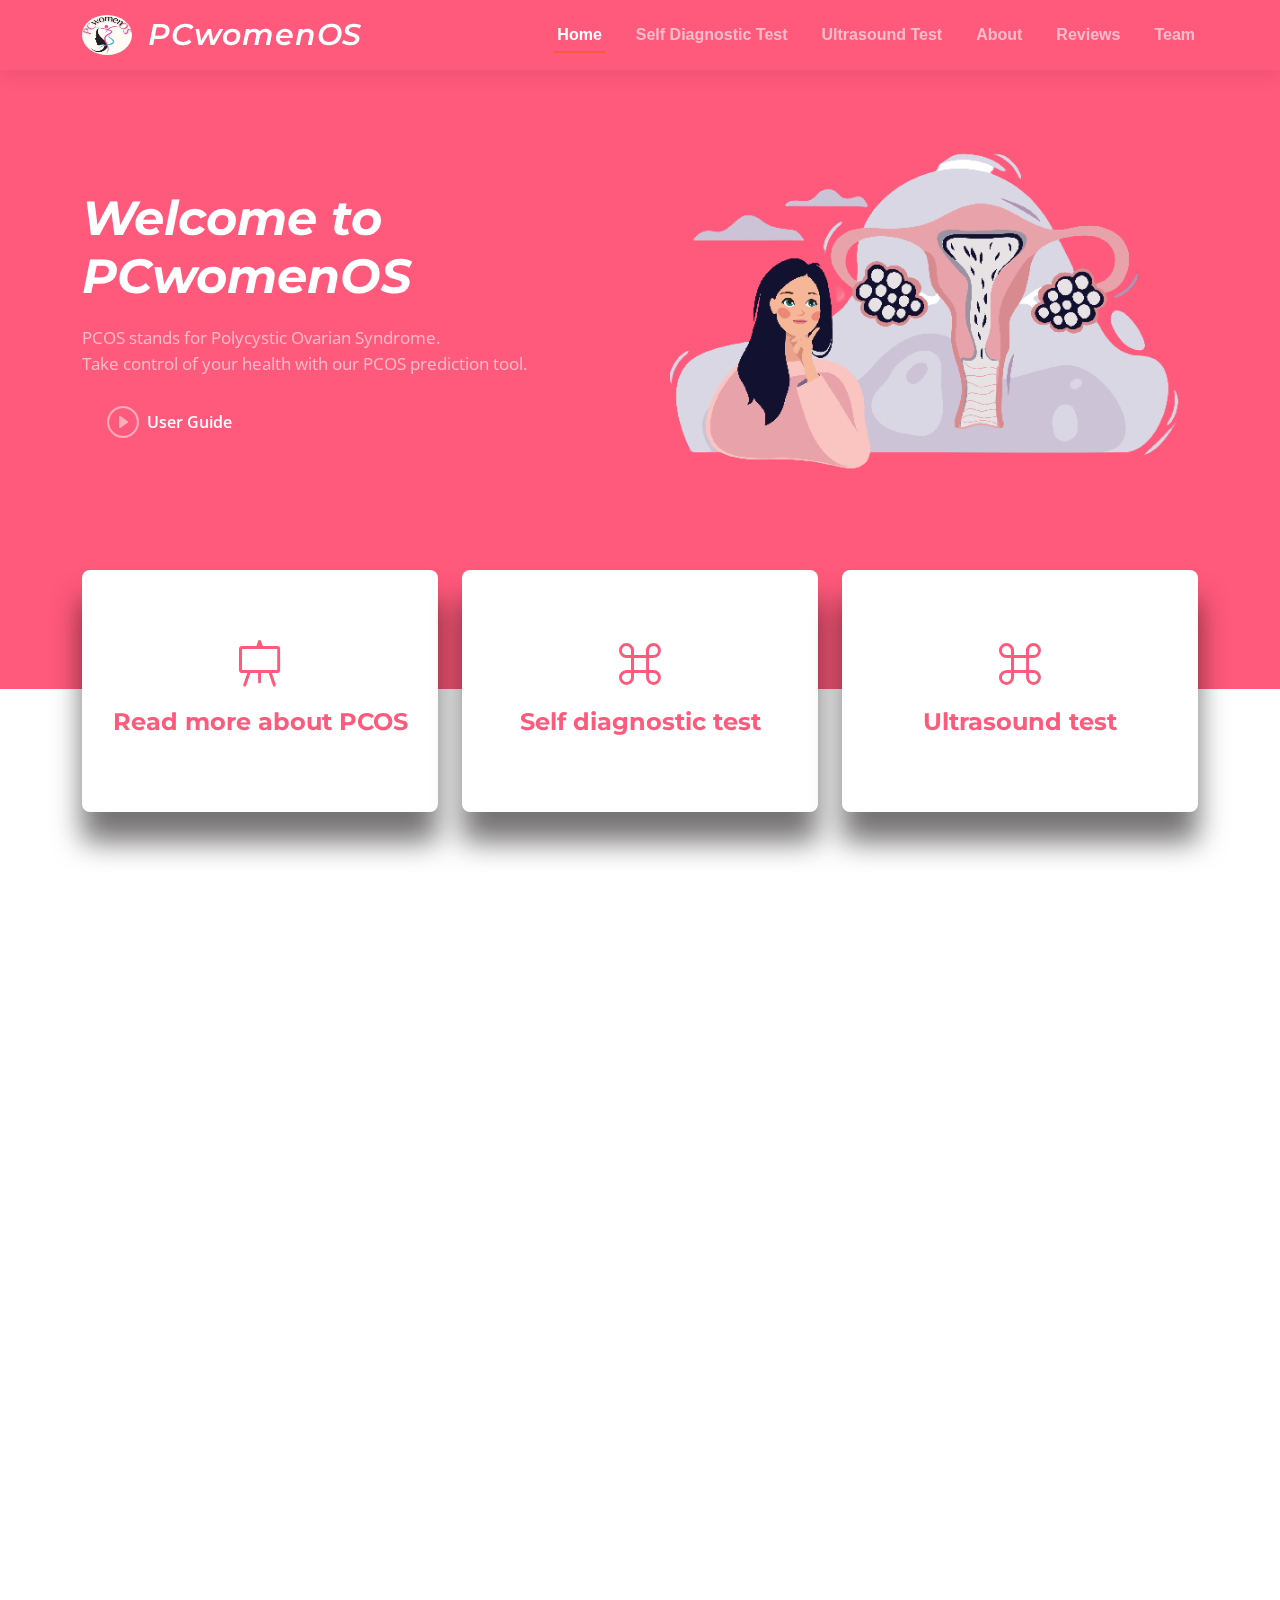
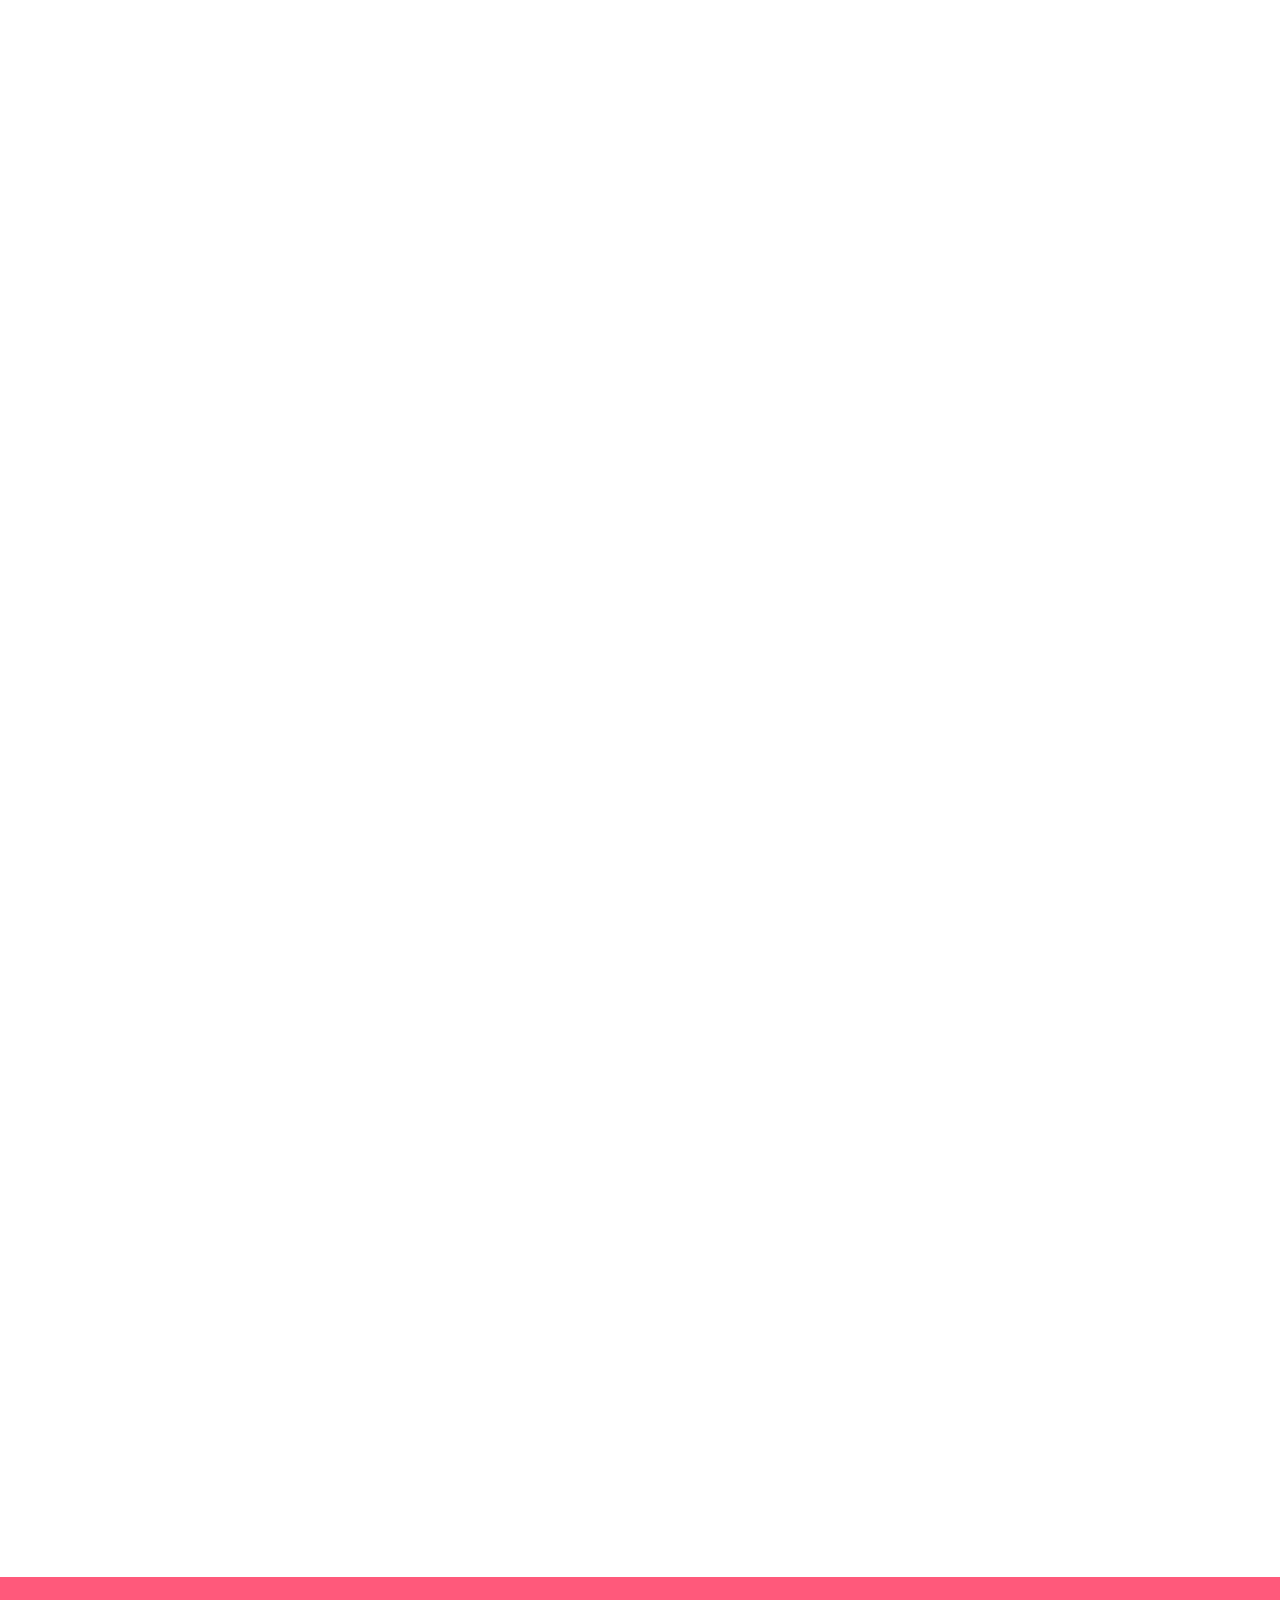
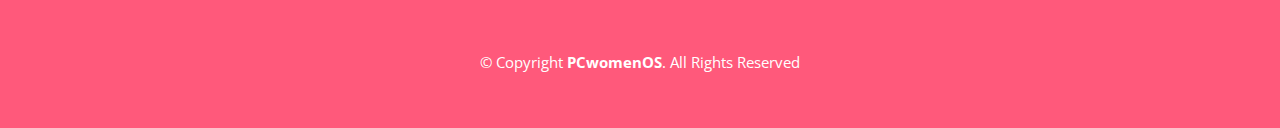
<file: templates/index.html>
<!DOCTYPE html>
<html lang="en">

<head>
  <meta charset="utf-8">
  <meta content="width=device-width, initial-scale=1.0" name="viewport">

  <title>PCwomenOS - Home</title>
  <meta content="" name="description">
  <meta content="" name="keywords">

  <!-- Favicons -->
  <link href="../static/logo-1.jpeg" rel="icon">
  <!-- <link href="assets/img/apple-touch-icon.png" rel="apple-touch-icon"> -->

  <!-- Google Fonts -->
  <link rel="preconnect" href="https://fonts.googleapis.com">
  <link rel="preconnect" href="https://fonts.gstatic.com" crossorigin>
  <link href="https://fonts.googleapis.com/css2?family=Open+Sans:ital,wght@0,300;0,400;0,500;0,600;0,700;1,300;1,400;1,600;1,700&family=Montserrat:ital,wght@0,300;0,400;0,500;0,600;0,700;1,300;1,400;1,500;1,600;1,700&family=Raleway:ital,wght@0,300;0,400;0,500;0,600;0,700;1,300;1,400;1,500;1,600;1,700&display=swap" rel="stylesheet">

  <!-- Vendor CSS Files -->
  <link href="../static/assets/vendor/bootstrap/css/bootstrap.min.css" rel="stylesheet">
  <link href="../static/assets/vendor/bootstrap-icons/bootstrap-icons.css" rel="stylesheet">
  <link href="../static/assets/vendor/aos/aos.css" rel="stylesheet">
  <link href="../static/assets/vendor/glightbox/css/glightbox.min.css" rel="stylesheet">
  <link href="../static/assets/vendor/swiper/swiper-bundle.min.css" rel="stylesheet">

  <!-- Template Main CSS File -->
  <link href="../static/main.css" rel="stylesheet">

  <!-- =======================================================
  * Template Name: Impact
  * Updated: Mar 10 2023 with Bootstrap v5.2.3
  * Template URL: https://bootstrapmade.com/impact-bootstrap-business-website-template/
  * Author: BootstrapMade.com
  * License: https://bootstrapmade.com/license/
  ======================================================== -->
</head>

<body>
  
  <header id="header" class="header d-flex align-items-center">
    <div id="google_element"></div>
    <script src="https://translate.google.com/translate_a/element.js?cb=loadGoogleTranslate"></script>
    <script>
      function loadGoogleTranslate(){
        new google.translate.TranslateElement("google_element")
      }
    </script>
    <div class="container-fluid container-xl d-flex align-items-center justify-content-between">
      <a href="./index.html" class="logo d-flex align-items-center">
        <!-- Uncomment the line below if you also wish to use an image logo -->
        <img class="rounded-circle" src="../static/logo-1.jpeg" alt="logo" width="50" height="50">
        <h1><i><span>PCwomenOS</span></i></h1>
      </a>
      <nav id="navbar" class="navbar">
        <ul>
          <li><a href="#hero">Home</a></li>
          <li><a href="text-test.html">Self Diagnostic Test</a></li>
          <li><a href="image-test.html">Ultrasound Test</a></li>
          <li><a href="#about">About</a></li>
          <li><a href="#testimonials">Reviews</a></li>
          <li><a href="#team">Team</a></li>
        </ul>
      </nav><!-- .navbar -->

      <i class="mobile-nav-toggle mobile-nav-show bi bi-list"></i>
      <i class="mobile-nav-toggle mobile-nav-hide d-none bi bi-x"></i>

    </div>
  </header><!-- End Header -->
  <!-- End Header -->

  
  <!-- ======= Hero Section ======= -->
  <section id="hero" class="hero">
    <div class="container position-relative">
      <div class="row gy-5" data-aos="fade-in">
        <div class="col-lg-6 order-2 order-lg-1 d-flex flex-column justify-content-center text-center text-lg-start">
          <h2><i>Welcome to <span>PCwomenOS</i></span></h2>
          <p style="font-size: 17px">PCOS stands for Polycystic Ovarian Syndrome. <br> Take control of your health with our PCOS prediction tool.</p>
          <div class="d-flex justify-content-center justify-content-lg-start">
            <!-- <a href="" class="btn-get-started">More about PCOS/PCOD</a> -->
            <a href="../static/User manual.mp4" class="glightbox btn-watch-video d-flex align-items-center"><i class="bi bi-play-circle"></i><span>User Guide</span></a>
          </div>
        </div>
        <div class="col-lg-6 order-1 order-lg-2">
          <img src="../static/index-removebg-preview.png" class="img-fluid" alt="PCOS" data-aos="zoom-out" data-aos-delay="100">
        </div>
      </div>
    </div>

    <div class="icon-boxes position-relative">
      <div class="container position-relative">
        <div class="row gy-4 mt-5">

          <div class="col-xl-4 col-md-6" data-aos="fade-up" data-aos-delay="100">
            <div class="icon-box">
              <div class="icon"><i class="bi bi-easel"></i></div>
              <h4 class="title"><a href="read_more.html" class="stretched-link">Read more about PCOS</a></h4>
            </div>
          </div><!--End Icon Box -->

          <div class="col-xl-4 col-md-6" data-aos="fade-up" data-aos-delay="100">
            <div class="icon-box">
              <div class="icon"><i class="bi bi-command"></i></div>
              <h4 class="title"><a href="text-test.html" class="stretched-link">Self diagnostic test</a></h4>
            </div>
          </div><!--End Icon Box -->

          <div class="col-xl-4 col-md-6" data-aos="fade-up" data-aos-delay="500">
            <div class="icon-box">
              <div class="icon"><i class="bi bi-command"></i></div>
              <h4 class="title"><a href="image-test.html" class="stretched-link">Ultrasound test</a></h4>
            </div>
          </div><!--End Icon Box -->

        </div>
      </div>
    </div>

    </div>
  </section>
  <!-- End Hero Section -->

  <main id="main">

    <!-- ======= About Us Section ======= -->
    <section id="about" class="about">
      <div class="container" data-aos="fade-up">

        <div class="section-header">
          <h2>About Us</h2>
          <div class="content ps-0 ps-lg-5">
          <p>Welcome to our PCOS detection system! We are a team of computer engineering students who are dedicated to improving the lives of women with PCOS.</p>
          <p>Our mission is to make the detection of PCOS more accessible and convenient, and to empower women with the information they need to manage their symptoms and live their best lives. PCOS can be a difficult condition to diagnose, and we believe that accurate detection is key to preventing complications and improving outcomes.</p>


          <p>PCwomenOS is a PCOS detection system built using cutting-edge technologies such as machine learning and deep learning.</p> <br>

          
          <div class="container-fluid">
            <div class="row">
              <div class="col-xl-6 col-lg-4 col-md-4">
                <img src="../static/about-removebg-preview.png" alt="About Us"
                  class="img-fluid" width="400" height="350">
              </div>
              <div class="col-xl-6 col-lg-8 col-md-8">
                
               <br><br> <p style = "text-align: left;"> Key features: </p> <br>
            <ul>
              <li><i class="bi bi-check-circle-fill"></i>Self-diagnostic test to find the likelihood of PCOS</li>
              <li><i class="bi bi-check-circle-fill"></i>Detect the PCOS from Ultrasound Scanning Image</li>
              <li><i class="bi bi-check-circle-fill"></i>User-friendly interface</li>
              <li><i class="bi bi-check-circle-fill"></i>Easy to understand language</li>
              <li><i class="bi bi-check-circle-fill"></i>Awareness about PCOS</li>
            </ul>
        
              </div>
            </div>
           


          </p>
          <p>At our core, we are driven by a deep passion for women's health and a commitment to using technology to make a positive impact in people's lives. </p>
          <p>We believe that our PCOS detection system has the potential to transform the way women approach their health, and we are proud to be at the forefront of this important work. Thank you for choosing our PCOS detection system - we are honored to be a part of your journey towards better health.</p>
          </div>


            <!-- Our PCOS detection system is designed to be user-friendly and non-invasive, allowing women to easily monitor their hormone levels and other key indicators of PCOS from the comfort of their own homes. Our team has worked tirelessly to ensure that our system is accurate, reliable, and affordable, so that as many women as possible can benefit from our technology. -->
            
          
        </div>
        </div>

      
    </section><!-- End About Us Section -->

   
    <!-- ======= Testimonials Section ======= -->
    <section id="testimonials" class="testimonials">
      <div class="container" data-aos="fade-up">

        <div class="section-header">
          <h2>Reviews</h2>
          <p style="font-size: 20px;">Discover the comments we received during our project journey!</p>
        </div>

        <div class="slides-3 swiper" data-aos="fade-up" data-aos-delay="100">
          <div class="swiper-wrapper">

            <div class="swiper-slide">
              <div class="testimonial-wrap">
                <div class="testimonial-item">
                  <div class="d-flex align-items-center">
                    <!-- <img src="assets/img/testimonials/testimonials-1.jpg" class="testimonial-img flex-shrink-0" alt=""> -->
                    <div>
                      <h3>Dr. Bharati Jadhav</h3>
                      <h4>Gynaecologist, Sanjivan Hospital Pune</h4>
                    </div>
                  </div>
                  <p>
                    <i class="bi bi-quote quote-icon-left"></i>
                    You have made very nice and satisfying knowledge platform for detection of PCOS. It would help many females out there. It is very helpful and worth it. 
                    <i class="bi bi-quote quote-icon-right"></i>
                  </p>
                </div>
              </div>
            </div><!-- End testimonial item -->

            <div class="swiper-slide">
              <div class="testimonial-wrap">
                <div class="testimonial-item">
                  <div class="d-flex align-items-center">
                    <!-- <img src="assets/img/testimonials/testimonials-2.jpg" class="testimonial-img flex-shrink-0" alt=""> -->
                    <div>
                      <h3>Kartik Bankar</h3>
                      <h4>Medical Intern,Civil Hospital Satara</h4>
                    </div>
                  </div>
                  <p>
                    <i class="bi bi-quote quote-icon-left"></i>
                    As a medical intern I must say that, it is very helpful for all the women's and doctors.
                    Easy and needy diagnosis makes this more useful. This will help everyone out there. 
                    <i class="bi bi-quote quote-icon-right"></i>
                  </p>
                </div>
              </div>
            </div><!-- End testimonial item -->

            <div class="swiper-slide">
              <div class="testimonial-wrap">
                <div class="testimonial-item">
                  <div class="d-flex align-items-center">
                    <!-- <img src="assets/img/testimonials/testimonials-3.jpg" class="testimonial-img flex-shrink-0" alt=""> -->
                    <div>
                      <h3>Manasi Karve</h3>
                      <h4>Housewife</h4>
                    </div>
                  </div>
                  <p>
                    <i class="bi bi-quote quote-icon-left"></i>
                    It's a great and helpful initiative to every female out there. 
                    Google form is very well designed and easy to understand. 
                    <i class="bi bi-quote quote-icon-right"></i>
                  </p>
                </div>
              </div>
            </div><!-- End testimonial item -->
      </div>
    </section><!-- End Testimonials Section -->


    <!-- ======= Our Team Section ======= -->
    <section id="team" class="team">
      <div class="container" data-aos="fade-up">

        <div class="section-header">
          <h2>Our Team</h2>
          <p>We believe that teamwork makes the dream work, and our team is proof of that.</p>
        </div>

        <div class="row gy-4">

          <div class="col-xl-3 col-md-6 d-flex" data-aos="fade-up" data-aos-delay="100">
            <div class="member">
              <img src="../static/sayali.jpeg" class="img-fluid" alt="sayali">
              <h4>Sayali Deodikar</h4>
              <div class="social">
                <a href="https://www.linkedin.com/in/sayali-deodikar-9988701b3/"><i class="bi bi-linkedin"></i></a>
              </div>
            </div>
          </div><!-- End Team Member -->

          <div class="col-xl-3 col-md-6 d-flex" data-aos="fade-up" data-aos-delay="200">
            <div class="member">
              <img src="../static/shraddha.jpeg" class="img-fluid" alt="shraddha">
              <h4>Shraddha Jadhav</h4>
              <div class="social">
                <a href="https://www.linkedin.com/in/shraddha-jadhav-95405221a/"><i class="bi bi-linkedin"></i></a>
              </div>
            </div>
          </div><!-- End Team Member -->

          <div class="col-xl-3 col-md-6 d-flex" data-aos="fade-up" data-aos-delay="300">
            <div class="member">
              <img src="../static/aishwarya.jpeg" class="img-fluid" alt="aishwarya">
              <h4>Aishwarya Joshi</h4>
              <div class="social">
                <a href="https://www.linkedin.com/in/aishwarya-joshi-3a19081b7"><i class="bi bi-linkedin"></i></a>
              </div>
            </div>
          </div><!-- End Team Member -->

          <div class="col-xl-3 col-md-6 d-flex" data-aos="fade-up" data-aos-delay="400">
            <div class="member">
              <img src="../static/sejal.jpeg" class="img-fluid" alt="sejal">
              <h4>Sejal Mutakekar</h4>
              <div class="social">
                <a href="https://www.linkedin.com/in/sejal-mutakekar-89b4301b8"><i class="bi bi-linkedin"></i></a>
              </div>
            </div>
          </div><!-- End Team Member -->

        </div>

      </div>
    </section><!-- End Our Team Section -->


  <!-- ======= Footer ======= -->
  <footer id="footer" class="footer">
    <div class="container mt-4">
      <div class="copyright">
        &copy; Copyright <strong><span>PCwomenOS</span></strong>. All Rights Reserved
      </div>
      <div class="credits">
        <!-- All the links in the footer should remain intact. -->
        <!-- You can delete the links only if you purchased the pro version. -->
        <!-- Licensing information: https://bootstrapmade.com/license/ -->
        <!-- Purchase the pro version with working PHP/AJAX contact form: https://bootstrapmade.com/impact-bootstrap-business-website-template/ -->
        <!-- Designed by <a href="https://bootstrapmade.com/">BootstrapMade</a> -->
      </div>
    </div>

  </footer><!-- End Footer -->
  <!-- End Footer -->

  <a href="#" class="scroll-top d-flex align-items-center justify-content-center"><i class="bi bi-arrow-up-short"></i></a>

  <div id="preloader"></div>

  <!-- Vendor JS Files -->
  <script src="../static/assets/vendor/bootstrap/js/bootstrap.bundle.min.js"></script>
  <script src="../static/assets/vendor/aos/aos.js"></script>
  <script src="../static/assets/vendor/glightbox/js/glightbox.min.js"></script>
  <script src="../static/assets/vendor/purecounter/purecounter_vanilla.js"></script>
  <script src="../static/assets/vendor/swiper/swiper-bundle.min.js"></script>
  <script src="../static/assets/vendor/isotope-layout/isotope.pkgd.min.js"></script>
  <script src="../static/assets/vendor/php-email-form/validate.js"></script>

  <!-- Template Main JS File -->
  <script src="../static/assets/js/main.js"></script>

</body>

</html>
</file>
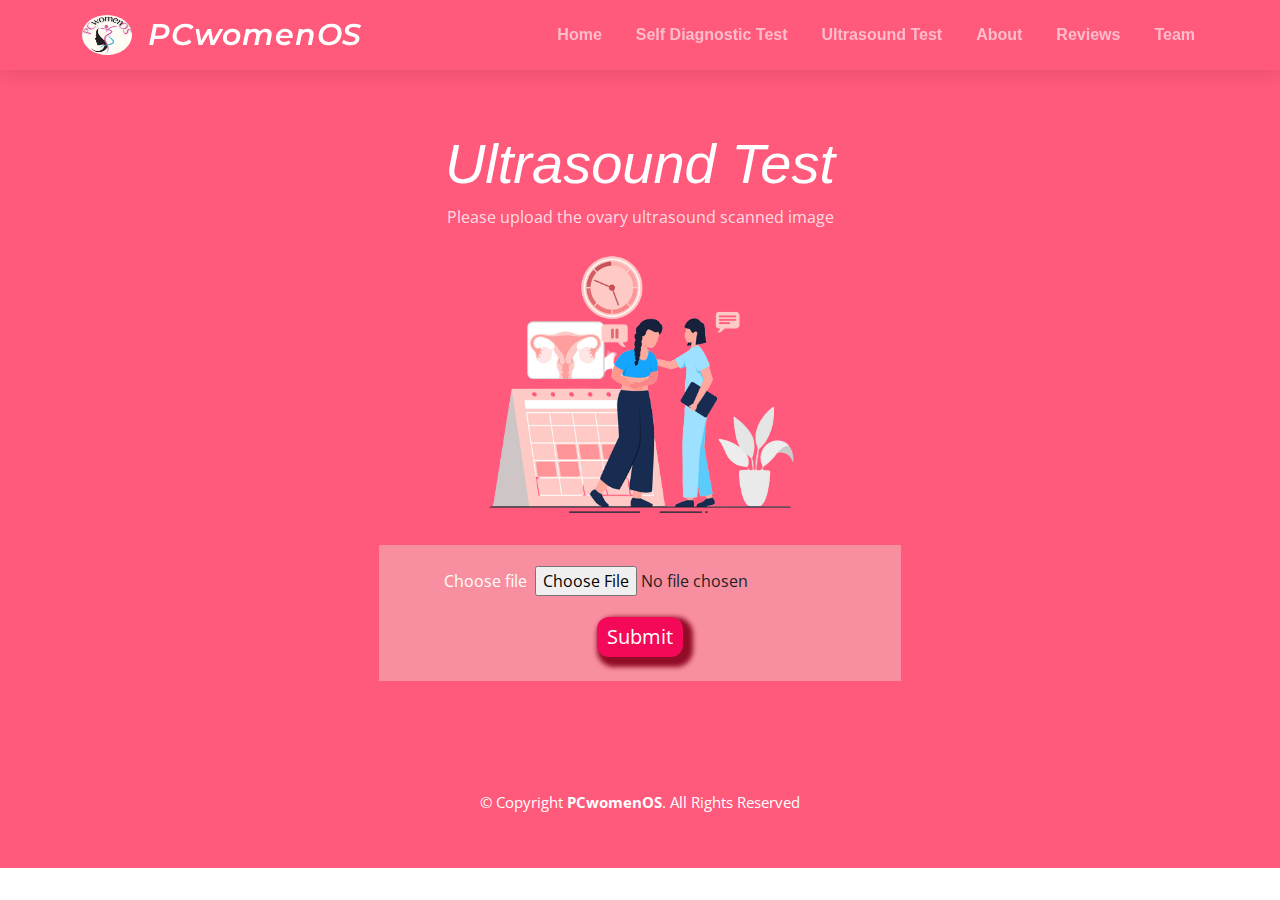
<file: templates/image-test.html>
<!DOCTYPE html>
<html lang="en">

<head>
    <meta charset="utf-8">
    <meta content="width=device-width, initial-scale=1.0" name="viewport">

    <title>PCwomenOS - Ultrasound Test</title>
    <style>
        .cust-btn {
            padding: 20px;
            background-color: #f88fa0;
        }

        .submit-btn {
            padding: 20px;
            
        }

        
    </style>
    <meta content="" name="description">
    <meta content="" name="keywords">

    <!-- Favicons -->
    <link href="../static/logo-1.jpeg" rel="icon">
    <!-- <link href="assets/img/apple-touch-icon.png" rel="apple-touch-icon"> -->

    <!-- Google Fonts -->
    <link rel="preconnect" href="https://fonts.googleapis.com">
    <link rel="preconnect" href="https://fonts.gstatic.com" crossorigin>
    <link
        href="https://fonts.googleapis.com/css2?family=Open+Sans:ital,wght@0,300;0,400;0,500;0,600;0,700;1,300;1,400;1,600;1,700&family=Montserrat:ital,wght@0,300;0,400;0,500;0,600;0,700;1,300;1,400;1,500;1,600;1,700&family=Raleway:ital,wght@0,300;0,400;0,500;0,600;0,700;1,300;1,400;1,500;1,600;1,700&display=swap"
        rel="stylesheet">

    <!-- Vendor CSS Files -->
    <link href="../static/assets/vendor/bootstrap/css/bootstrap.min.css" rel="stylesheet">
    <link href="../static/assets/vendor/bootstrap-icons/bootstrap-icons.css" rel="stylesheet">
    <link href="../static/assets/vendor/aos/aos.css" rel="stylesheet">
    <link href="../static/assets/vendor/glightbox/css/glightbox.min.css" rel="stylesheet">
    <link href="../static/assets/vendor/swiper/swiper-bundle.min.css" rel="stylesheet">

    <!-- Template Main CSS File -->
    <link href="../static/main.css" rel="stylesheet">

    <!-- =======================================================
  * Template Name: Impact
  * Updated: Mar 10 2023 with Bootstrap v5.2.3
  * Template URL: https://bootstrapmade.com/impact-bootstrap-business-website-template/
  * Author: BootstrapMade.com
  * License: https://bootstrapmade.com/license/
  ======================================================== -->
</head>

<body>
    <header id="header" class="header d-flex align-items-center">
        <div id="google_element"></div>
        <script src="https://translate.google.com/translate_a/element.js?cb=loadGoogleTranslate"></script>
        <script>
          function loadGoogleTranslate(){
            new google.translate.TranslateElement("google_element")
          }
        </script>
        <div class="container-fluid container-xl d-flex align-items-center justify-content-between">
            <a href="./index.html" class="logo d-flex align-items-center">
                <!-- Uncomment the line below if you also wish to use an image logo -->
                <img class="rounded-circle" src="../static/logo-1.jpeg" alt="logo" width="50" height="50">
                <h1><i><span>PCwomenOS</span></i></h1>
            </a>
            <nav id="navbar" class="navbar">
                <ul>
                    <li><a href="index.html#hero">Home</a></li>
                    <li><a href="text-test.html">Self Diagnostic Test</a></li>
                    <li><a href="image-test.html">Ultrasound Test</a></li>
                    <li><a href="index.html#about">About</a></li>
                    <li><a href="index.html#testimonials">Reviews</a></li>
                    <li><a href="index.html#team">Team</a></li>
                </ul>
            </nav><!-- .navbar -->

            <i class="mobile-nav-toggle mobile-nav-show bi bi-list"></i>
            <i class="mobile-nav-toggle mobile-nav-hide d-none bi bi-x"></i>

        </div>
    </header><!-- End Header -->
    <!-- End Header -->

    <!-- End Our Team Section -->

    <div class="breadcrumbs">
        <div class="page-header d-flex align-items-center" style="background-image: url('');">
            <div class="container position-relative">
                <div class="row d-flex justify-content-center">
                    <div class="col-lg-6 text-center">
                        <h2><i><span>Ultrasound Test</span></i></h2>
                        <p>Please upload the ovary ultrasound scanned image</p>
                        <div class="container-fluid">
                            <img src="../static/ultrasound-removebg-preview.png"
                                alt="Ultrasound" width="350px" height="300px" />
                            <div class="justify-content-center">
                                <div class="cust-btn">
                                    <form action="prediction" method="post" enctype="multipart/form-data">
                                        <label class="form-label text-white m-1" for="customFile1">Choose file</label>
                                        <input type="file" name="img" id="file" onchange="return fileValidation()" required />
                                        <!-- <div id="imagePreview"></div> -->
    

                                        <script>
                                            function fileValidation() {
                                                var fileInput =
                                                    document.getElementById('file');
                                                    
                                                var filePath = fileInput.value;

                                                // Allowing file type
                                                var allowedExtensions =
                                                    /(\.jpg|\.jpeg|\.png)$/i;

                                                if (!allowedExtensions.exec(filePath)) {
                                                    alert('Invalid file type');
                                                    fileInput.value = '';
                                                    return false;
                                                }
                                            }
                                        </script>
                                        <div>
                                            <!-- <input type="submit" name="btn"> -->
                                            <input type="submit" value="Submit" class="button1">
                                        </div>
                                    </form>
                                </div>
                            </div>
                        </div>
                    </div>
                </div>
            </div>
        </div>
        <!-- ======= Footer ======= -->
        <footer id="footer" class="footer">
            <div class="container">
                <div class="copyright">
                    &copy; Copyright <strong><span>PCwomenOS</span></strong>. All Rights Reserved
                </div>
                <div class="credits">
                    <!-- All the links in the footer should remain intact. -->
                    <!-- You can delete the links only if you purchased the pro version. -->
                    <!-- Licensing information: https://bootstrapmade.com/license/ -->
                    <!-- Purchase the pro version with working PHP/AJAX contact form: https://bootstrapmade.com/impact-bootstrap-business-website-template/ -->
                    <!-- Designed by <a href="https://bootstrapmade.com/">BootstrapMade</a> -->
                </div>
            </div>

        </footer><!-- End Footer -->
        <!-- End Footer -->

        <a href="#" class="scroll-top d-flex align-items-center justify-content-center"><i
                class="bi bi-arrow-up-short"></i></a>

        <div id="preloader"></div>

        <!-- Vendor JS Files -->
        <script src="../static/assets/vendor/bootstrap/js/bootstrap.bundle.min.js"></script>
        <script src="../static/assets/vendor/aos/aos.js"></script>
        <script src="../static/assets/vendor/glightbox/js/glightbox.min.js"></script>
        <script src="../static/assets/vendor/purecounter/purecounter_vanilla.js"></script>
        <script src="../static/assets/vendor/swiper/swiper-bundle.min.js"></script>
        <script src="../static/assets/vendor/isotope-layout/isotope.pkgd.min.js"></script>
        <script src="../static/assets/vendor/php-email-form/validate.js"></script>

        <!-- Template Main JS File -->
        <script src="../static/assets/js/main.js"></script>

</body>

</html>
</file>
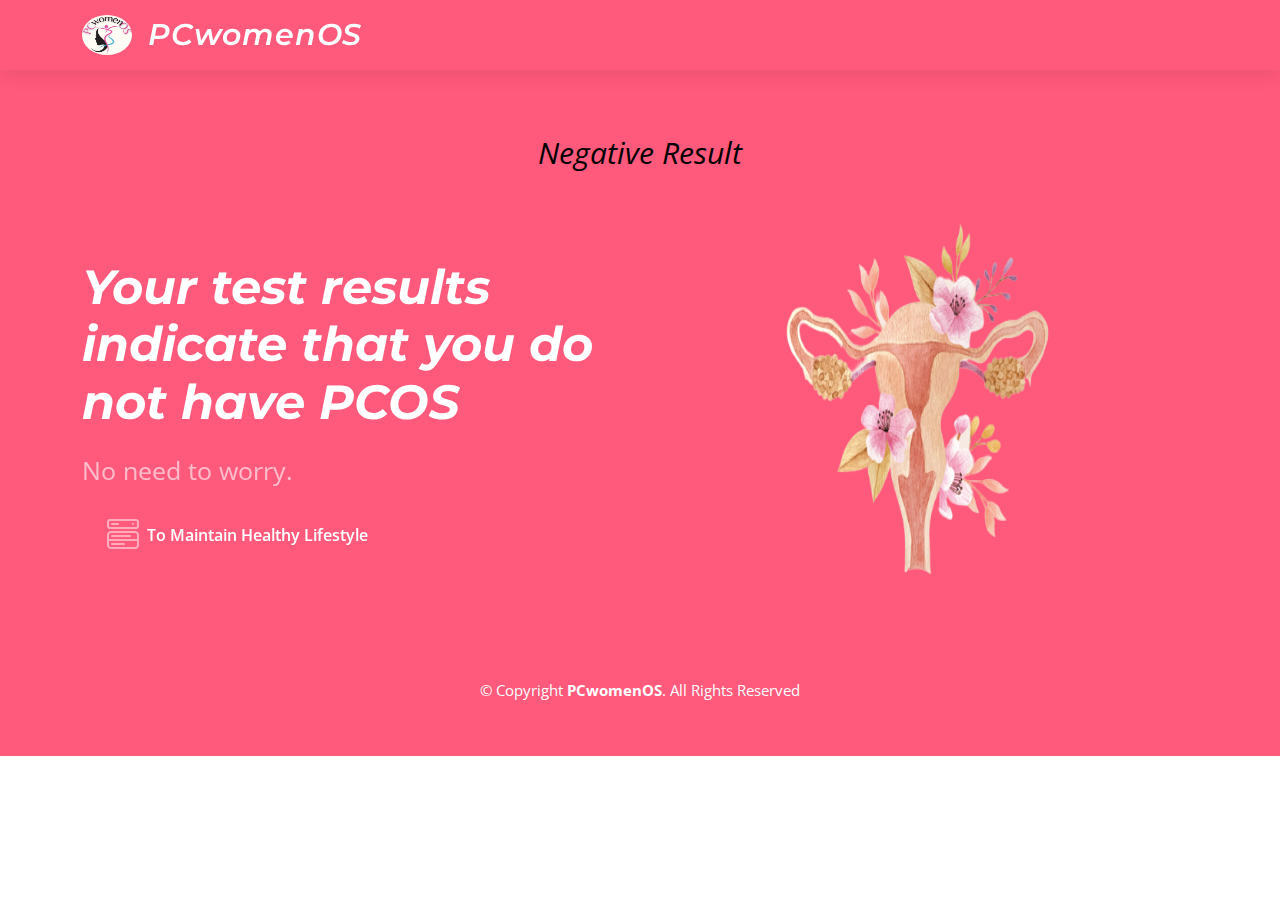
<file: templates/non-pcos.html>
<!DOCTYPE html>
<html lang="en">

<head>
  <meta charset="utf-8">
  <meta content="width=device-width, initial-scale=1.0" name="viewport">

  <title>PCwomenOS - Diagnosis</title>
  <meta content="" name="description">
  <meta content="" name="keywords">

  <!-- Favicons -->
  <link href="../static/logo-1.jpeg" rel="icon">
  <!-- <link href="assets/img/apple-touch-icon.png" rel="apple-touch-icon"> -->

  <!-- Google Fonts -->
  <link rel="preconnect" href="https://fonts.googleapis.com">
  <link rel="preconnect" href="https://fonts.gstatic.com" crossorigin>
  <link href="https://fonts.googleapis.com/css2?family=Open+Sans:ital,wght@0,300;0,400;0,500;0,600;0,700;1,300;1,400;1,600;1,700&family=Montserrat:ital,wght@0,300;0,400;0,500;0,600;0,700;1,300;1,400;1,500;1,600;1,700&family=Raleway:ital,wght@0,300;0,400;0,500;0,600;0,700;1,300;1,400;1,500;1,600;1,700&display=swap" rel="stylesheet">

  <!-- Vendor CSS Files -->
  <link href="../static/assets/vendor/bootstrap/css/bootstrap.min.css" rel="stylesheet">
  <link href="../static/assets/vendor/bootstrap-icons/bootstrap-icons.css" rel="stylesheet">
  <link href="../static/assets/vendor/aos/aos.css" rel="stylesheet">
  <link href="../static/assets/vendor/glightbox/css/glightbox.min.css" rel="stylesheet">
  <link href="../static/assets/vendor/swiper/swiper-bundle.min.css" rel="stylesheet">

  <!-- Template Main CSS File -->
  <link href="../static/main.css" rel="stylesheet">

  <!-- =======================================================
  * Template Name: Impact
  * Updated: Mar 10 2023 with Bootstrap v5.2.3
  * Template URL: https://bootstrapmade.com/impact-bootstrap-business-website-template/
  * Author: BootstrapMade.com
  * License: https://bootstrapmade.com/license/
  ======================================================== -->
</head>

<body>
  <header id="header" class="header d-flex align-items-center">
    <div id="google_element"></div>
    <script src="https://translate.google.com/translate_a/element.js?cb=loadGoogleTranslate"></script>
    <script>
      function loadGoogleTranslate(){
        new google.translate.TranslateElement("google_element")
      }
    </script>
    <div class="container-fluid container-xl d-flex align-items-center justify-content-between">
      <a href="./index.html" class="logo d-flex align-items-center">
        <!-- Uncomment the line below if you also wish to use an image logo -->
        <img class="rounded-circle" src="../static/logo-1.jpeg" alt="logo" width="50" height="50">
        <h1><i><span>PCwomenOS</span></i></h1>
      </a>

      <i class="mobile-nav-toggle mobile-nav-show bi bi-list"></i>
      <i class="mobile-nav-toggle mobile-nav-hide d-none bi bi-x"></i>

    </div>
  </header><!-- End Header -->
  <!-- End Header -->

  <!-- ======= Hero Section ======= -->
  <section id="hero" class="hero">
    <p style="text-align: center; font-size: 30px; color: black;"><i>Negative Result</i></p>
    <div class="container position-relative">
      <div class="row gy-5" data-aos="fade-in">
        <div class="col-lg-6 order-2 order-lg-1 d-flex flex-column justify-content-center text-center text-lg-start">
          <h2><i><span>Your test results indicate that you do not have PCOS</span></i></h2>
          <p style="font-size: 25px">No need to worry.</p>
          <div class="d-flex justify-content-center justify-content-lg-start">
            <!-- <a href="" class="btn-get-started">Visit Nearest Gynaecologist</a> -->
            <a href='read_more.html' class="glightbox btn-watch-video d-flex align-items-center"><i class="bi bi-menu-button-wide"></i><span>To Maintain Healthy Lifestyle</span></a>
          </div>
        </div>
        <div class="col-lg-6 order-1 order-lg-2">
          <img src="../static/PCOS.png" class="img-fluid" alt="Result" data-aos="zoom-out" data-aos-delay="100" style="height: 400px;width: 600px;">
        </div>
      </div>
    </div>
  </section>
  <!-- End Hero Section -->

  <main id="main">

   

  <!-- ======= Footer ======= -->
  <footer id="footer" class="footer">
    <div class="container mt-4">
      <div class="copyright">
        &copy; Copyright <strong><span>PCwomenOS</span></strong>. All Rights Reserved
      </div>
      <div class="credits">
        <!-- All the links in the footer should remain intact. -->
        <!-- You can delete the links only if you purchased the pro version. -->
        <!-- Licensing information: https://bootstrapmade.com/license/ -->
        <!-- Purchase the pro version with working PHP/AJAX contact form: https://bootstrapmade.com/impact-bootstrap-business-website-template/ -->
        <!-- Designed by <a href="https://bootstrapmade.com/">BootstrapMade</a> -->
      </div>
    </div>

  </footer><!-- End Footer -->
  <!-- End Footer -->

  <a href="#" class="scroll-top d-flex align-items-center justify-content-center"><i class="bi bi-arrow-up-short"></i></a>

  <div id="preloader"></div>

  <!-- Vendor JS Files -->
  <script src="../static/assets/vendor/bootstrap/js/bootstrap.bundle.min.js"></script>
  <script src="../static/assets/vendor/aos/aos.js"></script>
  <script src="../static/assets/vendor/glightbox/js/glightbox.min.js"></script>
  <script src="../static/assets/vendor/purecounter/purecounter_vanilla.js"></script>
  <script src="../static/assets/vendor/swiper/swiper-bundle.min.js"></script>
  <script src="../static/assets/vendor/isotope-layout/isotope.pkgd.min.js"></script>
  <script src="../static/assets/vendor/php-email-form/validate.js"></script>

  <!-- Template Main JS File -->
  <script src="../static/assets/js/main.js"></script>

</body>

</html>
</file>
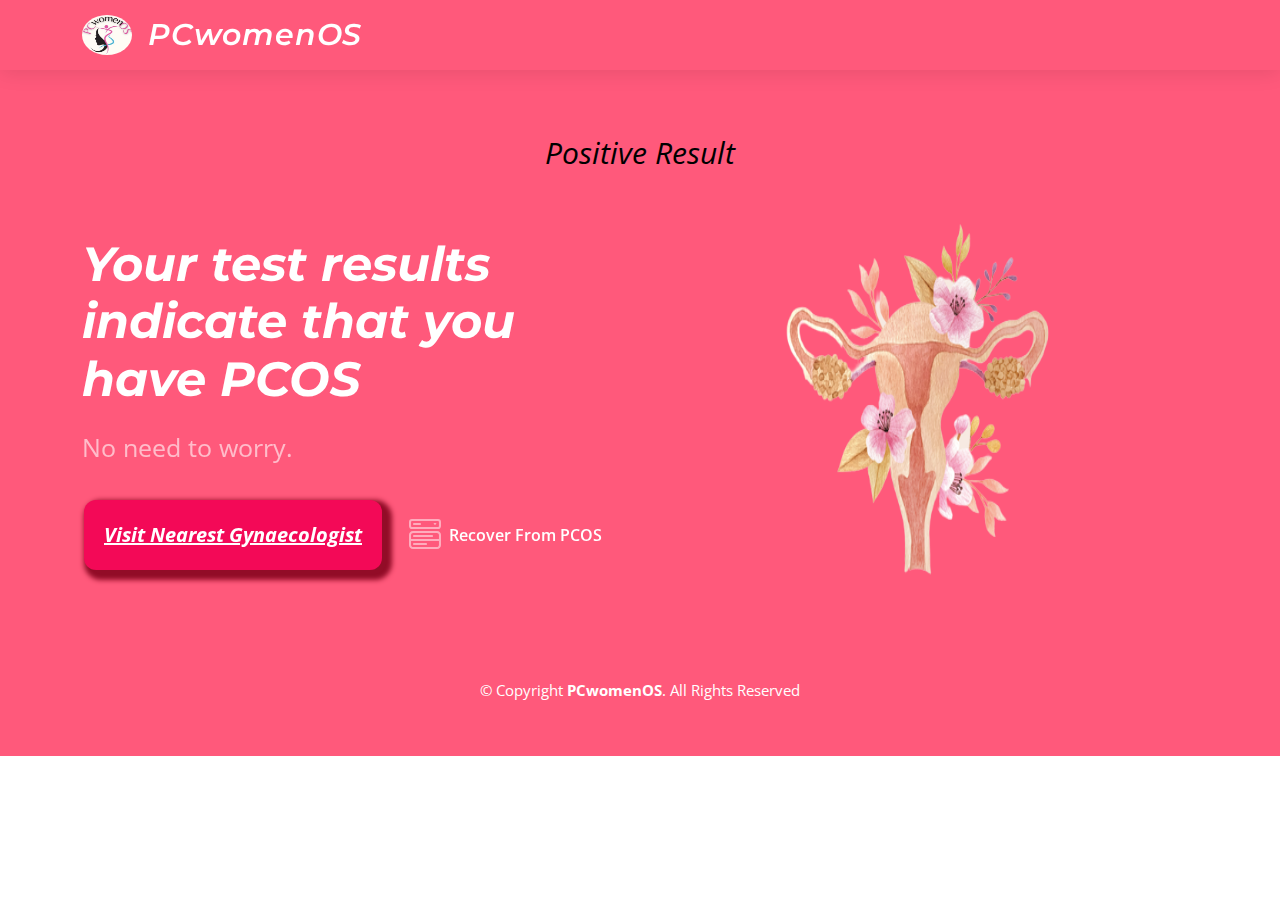
<file: templates/pcos.html>
<!DOCTYPE html>
<html lang="en">

<head>
  <meta charset="utf-8">
  <meta content="width=device-width, initial-scale=1.0" name="viewport">

  <title>PCwomenOS - Diagnosis</title>
  <meta content="" name="description">
  <meta content="" name="keywords">

  <!-- Favicons -->
  <link href="../static/logo-1.jpeg" rel="icon">
  <!-- <link href="assets/img/apple-touch-icon.png" rel="apple-touch-icon"> -->

  <!-- Google Fonts -->
  <link rel="preconnect" href="https://fonts.googleapis.com">
  <link rel="preconnect" href="https://fonts.gstatic.com" crossorigin>
  <link href="https://fonts.googleapis.com/css2?family=Open+Sans:ital,wght@0,300;0,400;0,500;0,600;0,700;1,300;1,400;1,600;1,700&family=Montserrat:ital,wght@0,300;0,400;0,500;0,600;0,700;1,300;1,400;1,500;1,600;1,700&family=Raleway:ital,wght@0,300;0,400;0,500;0,600;0,700;1,300;1,400;1,500;1,600;1,700&display=swap" rel="stylesheet">

  <!-- Vendor CSS Files -->
  <link href="../static/assets/vendor/bootstrap/css/bootstrap.min.css" rel="stylesheet">
  <link href="../static/assets/vendor/bootstrap-icons/bootstrap-icons.css" rel="stylesheet">
  <link href="../static/assets/vendor/aos/aos.css" rel="stylesheet">
  <link href="../static/assets/vendor/glightbox/css/glightbox.min.css" rel="stylesheet">
  <link href="../static/assets/vendor/swiper/swiper-bundle.min.css" rel="stylesheet">

  <!-- Template Main CSS File -->
  <link href="../static/main.css" rel="stylesheet">

  <!-- =======================================================
  * Template Name: Impact
  * Updated: Mar 10 2023 with Bootstrap v5.2.3
  * Template URL: https://bootstrapmade.com/impact-bootstrap-business-website-template/
  * Author: BootstrapMade.com
  * License: https://bootstrapmade.com/license/
  ======================================================== -->
</head>

<body>
  <header id="header" class="header d-flex align-items-center">
    <div id="google_element"></div>
    <script src="https://translate.google.com/translate_a/element.js?cb=loadGoogleTranslate"></script>
    <script>
      function loadGoogleTranslate(){
        new google.translate.TranslateElement("google_element")
      }
    </script>
    <div class="container-fluid container-xl d-flex align-items-center justify-content-between">
      <a href="./index.html" class="logo d-flex align-items-center">
        <!-- Uncomment the line below if you also wish to use an image logo -->
        <img class="rounded-circle" src="../static/logo-1.jpeg" alt="logo" width="50" height="50">
        <h1><i><span>PCwomenOS</span></i></h1>
      </a>

      <i class="mobile-nav-toggle mobile-nav-show bi bi-list"></i>
      <i class="mobile-nav-toggle mobile-nav-hide d-none bi bi-x"></i>

    </div>
  </header><!-- End Header -->
  <!-- End Header -->
  

  <!-- ======= Hero Section ======= -->
  
  <section id="hero" class="hero">
    <p style="text-align: center; font-size: 30px; color: black;"><i>Positive Result</i></p>
    <div class="container position-relative">
      <div class="row gy-5" data-aos="fade-in">
        <div class="col-lg-6 order-2 order-lg-1 d-flex flex-column justify-content-center text-center text-lg-start">
          <h2><i><span>Your test results indicate that you have PCOS</span></i></h2>
          <p style="font-size: 25px">No need to worry.</p>
          <div class="d-flex justify-content-center justify-content-lg-start">
            <button class="button" onclick="getLocation()"><strong><i><u>Visit Nearest Gynaecologist</u></i></strong></button>
            <p id="demo"></p>
            <!-- <a href="" class="btn-get-started">Visit Nearest Gynaecologist</a> -->
            <a href='read_more.html' class="glightbox btn-watch-video d-flex align-items-center"><i class="bi bi-menu-button-wide"></i><span> Recover From PCOS</span></a>
          </div>
        </div>
        <div class="col-lg-6 order-1 order-lg-2">
          <img src="../static/PCOS.png" class="img-fluid" alt="Result" data-aos="zoom-out" data-aos-delay="100" style="height: 400px;width: 600px;">
        </div>
      </div>
    </div>

    <script>
        var x = document.getElementById("demo");
        
        function getLocation() {
          if (navigator.geolocation) {
            navigator.geolocation.getCurrentPosition(showPosition);
          } else { 
            x.innerHTML = "Geolocation is not supported by this browser.";
          }
        }
        
        function showPosition(position) {
          location.href = `https://www.google.com/maps/search/gynecologist+near+me/@${position.coords.latitude},${position.coords.longitude},14z/data=!3m1!4b1`
        }
        </script>
  </section>
  <!-- End Hero Section -->

  <main id="main">

   

  <!-- ======= Footer ======= -->
  <footer id="footer" class="footer">
    <div class="container mt-4">
      <div class="copyright">
        &copy; Copyright <strong><span>PCwomenOS</span></strong>. All Rights Reserved
      </div>
      <div class="credits">
        <!-- All the links in the footer should remain intact. -->
        <!-- You can delete the links only if you purchased the pro version. -->
        <!-- Licensing information: https://bootstrapmade.com/license/ -->
        <!-- Purchase the pro version with working PHP/AJAX contact form: https://bootstrapmade.com/impact-bootstrap-business-website-template/ -->
        <!-- Designed by <a href="https://bootstrapmade.com/">BootstrapMade</a> -->
      </div>
    </div>

  </footer><!-- End Footer -->
  <!-- End Footer -->

  <a href="#" class="scroll-top d-flex align-items-center justify-content-center"><i class="bi bi-arrow-up-short"></i></a>

  <div id="preloader"></div>

  <!-- Vendor JS Files -->
  <script src="../static/assets/vendor/bootstrap/js/bootstrap.bundle.min.js"></script>
  <script src="../static/assets/vendor/aos/aos.js"></script>
  <script src="../static/assets/vendor/glightbox/js/glightbox.min.js"></script>
  <script src="../static/assets/vendor/purecounter/purecounter_vanilla.js"></script>
  <script src="../static/assets/vendor/swiper/swiper-bundle.min.js"></script>
  <script src="../static/assets/vendor/isotope-layout/isotope.pkgd.min.js"></script>
  <script src="../static/assets/vendor/php-email-form/validate.js"></script>

  <!-- Template Main JS File -->
  <script src="../static/assets/js/main.js"></script>

</body>

</html>
</file>
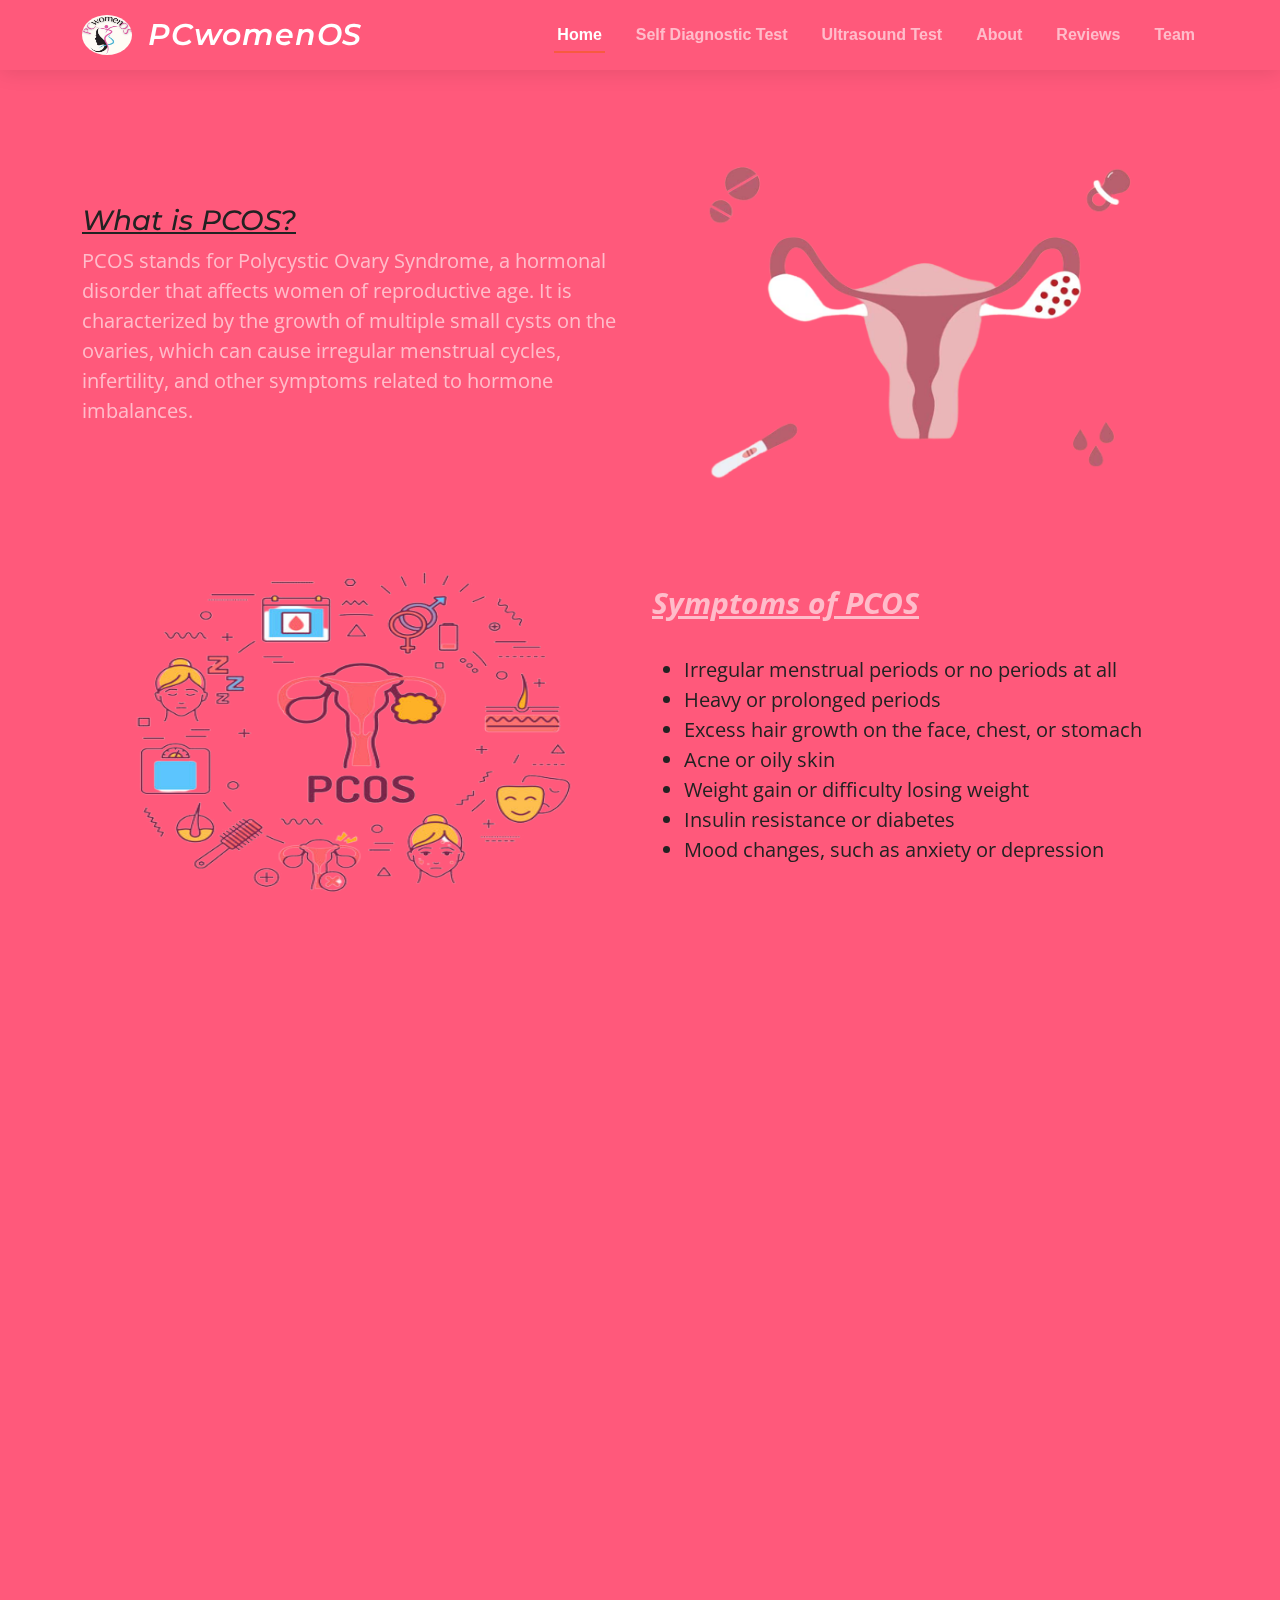
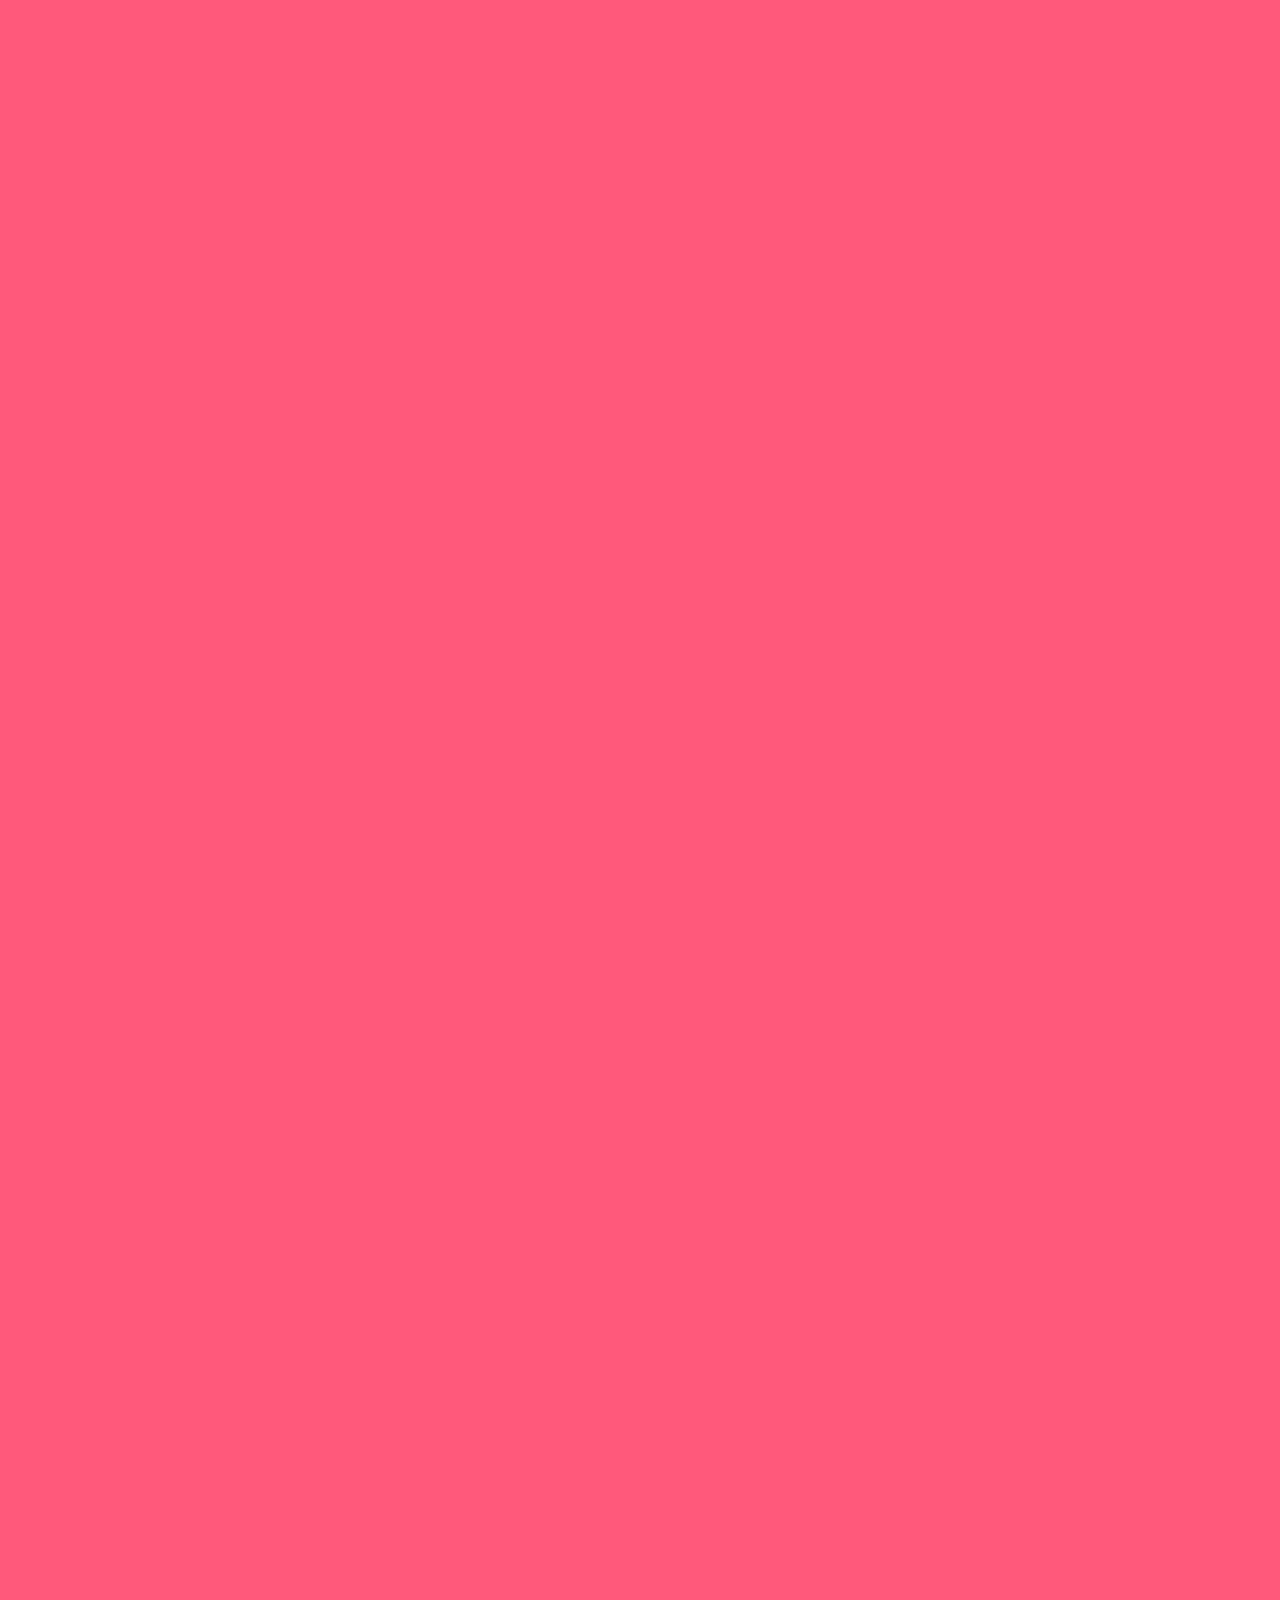
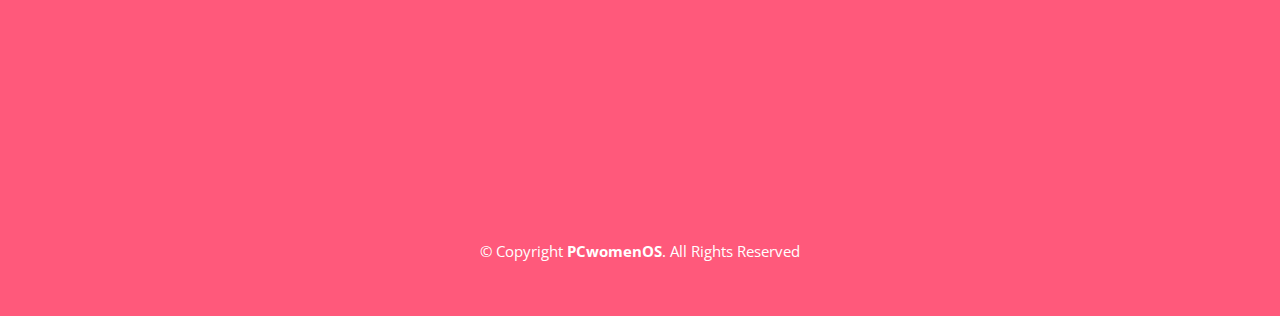
<file: templates/read_more.html>
<!DOCTYPE html>
<html lang="en">

<head>
  <meta charset="utf-8">
  <meta content="width=device-width, initial-scale=1.0" name="viewport">

  <title>PCwomenOS - Read More</title>
  <meta content="" name="description">
  <meta content="" name="keywords">

  <!-- Favicons -->
  <link href="../static/logo-1.jpeg" rel="icon">
  <!-- <link href="assets/img/apple-touch-icon.png" rel="apple-touch-icon"> -->

  <!-- Google Fonts -->
  <link rel="preconnect" href="https://fonts.googleapis.com">
  <link rel="preconnect" href="https://fonts.gstatic.com" crossorigin>
  <link href="https://fonts.googleapis.com/css2?family=Open+Sans:ital,wght@0,300;0,400;0,500;0,600;0,700;1,300;1,400;1,600;1,700&family=Montserrat:ital,wght@0,300;0,400;0,500;0,600;0,700;1,300;1,400;1,500;1,600;1,700&family=Raleway:ital,wght@0,300;0,400;0,500;0,600;0,700;1,300;1,400;1,500;1,600;1,700&display=swap" rel="stylesheet">

  <!-- Vendor CSS Files -->
  <link href="../static/assets/vendor/bootstrap/css/bootstrap.min.css" rel="stylesheet">
  <link href="../static/assets/vendor/bootstrap-icons/bootstrap-icons.css" rel="stylesheet">
  <link href="../static/assets/vendor/aos/aos.css" rel="stylesheet">
  <link href="../static/assets/vendor/glightbox/css/glightbox.min.css" rel="stylesheet">
  <link href="../static/assets/vendor/swiper/swiper-bundle.min.css" rel="stylesheet">

  <!-- Template Main CSS File -->
  <link href="../static/main.css" rel="stylesheet">

  <!-- =======================================================
  * Template Name: Impact
  * Updated: Mar 10 2023 with Bootstrap v5.2.3
  * Template URL: https://bootstrapmade.com/impact-bootstrap-business-website-template/
  * Author: BootstrapMade.com
  * License: https://bootstrapmade.com/license/
  ======================================================== -->
</head>

<body>
  <header id="header" class="header d-flex align-items-center">
    <div id="google_element"></div>
    <script src="https://translate.google.com/translate_a/element.js?cb=loadGoogleTranslate"></script>
    <script>
      function loadGoogleTranslate(){
        new google.translate.TranslateElement("google_element")
      }
    </script>
    <div class="container-fluid container-xl d-flex align-items-center justify-content-between">
      <a href="./index.html" class="logo d-flex align-items-center">
        <!-- Uncomment the line below if you also wish to use an image logo -->
        <img class="rounded-circle" src="../static/logo-1.jpeg" alt="logo" width="50" height="50">
        <h1><i><span>PCwomenOS</span></i></h1>
      </a>
      <nav id="navbar" class="navbar">
        <ul>
          <li><a href="index.html#hero">Home</a></li>
          <li><a href="text-test.html">Self Diagnostic Test</a></li>
          <li><a href="image-test.html">Ultrasound Test</a></li>
          <li><a href="index.html#about">About</a></li>
          <li><a href="index.html#testimonials">Reviews</a></li>
          <li><a href="index.html#team">Team</a></li>
        </ul>
      </nav><!-- .navbar -->

      <i class="mobile-nav-toggle mobile-nav-show bi bi-list"></i>
      <i class="mobile-nav-toggle mobile-nav-hide d-none bi bi-x"></i>

    </div>
  </header><!-- End Header -->
  <!-- End Header -->

  <!-- ======= Hero Section ======= -->
  <section id="hero" class="hero">
    <div class="container position-relative">
      <div class="row gy-5" data-aos="fade-in">
        <div class="col-lg-6 order-2 order-lg-1 d-flex flex-column justify-content-center text-center text-lg-start">
          <h3><i><span><u>What is PCOS?</u></span></i></h3>
          <p style="font-size: 20px">PCOS stands for Polycystic Ovary Syndrome, a hormonal disorder that affects women of reproductive age. It is characterized by the growth of multiple small cysts on the ovaries, which can cause irregular menstrual cycles, infertility, and other symptoms related to hormone imbalances.</p>
        </div>
        <div class="col-lg-6 order-1 order-lg-2">
          <img src="../static/PCOS-intro.png" class="img-fluid" alt="PCOS" data-aos="zoom-out" data-aos-delay="100" style="height: 400px;width: 600px;">
        </div>
      </div>
    </div>

    <div class="container position-relative">
        <div class="row gy-5" data-aos="fade-in">
         <div class="col-lg-6 order-2 order-lg-1">
            <img src="../static/symptoms.png" class="img-fluid" alt="Symptoms" data-aos="zoom-out" data-aos-delay="100" style="height: 400px;width: 600px;">
          </div>
          <div class="col-lg-6 order-1 order-lg-2 d-flex flex-column justify-content-center text-center text-lg-start">
            <p style="font-size: 30px"><i><span><b><u>Symptoms of PCOS</u></b></span></i></p>
                <ul style="font-size: 20px;">
                    <li>Irregular menstrual periods or no periods at all</li>
                    <li>Heavy or prolonged periods</li>
                    <li>Excess hair growth on the face, chest, or stomach</li>
                    <li>Acne or oily skin</li>
                    <li>Weight gain or difficulty losing weight</li>
                    <li>Insulin resistance or diabetes</li>
                    <li>Mood changes, such as anxiety or depression</li>
                  </ul>
          </div>
        </div>
      </div>

    <div class="container position-relative">
        <div class="row gy-5" data-aos="fade-in">
          <div class="col-lg-6 order-2 order-lg-1 d-flex flex-column justify-content-center text-center text-lg-start">
            <h3><i><span><u>Impact of PCOS</u></span></i></h3>
            <p style="font-size: 20px; " >PCOS is a complex condition that can have a variety of underlying causes, including genetics and environmental factors. It is important to seek medical attention if you suspect you may have PCOS, as it can have long-term health implications if left untreated.</p>
          </div>
          <div class="col-lg-6 order-1 order-lg-2">
            <img src="../static/impact.png" class="img-fluid" alt="Impact" data-aos="zoom-out" data-aos-delay="100" style="height: 300px;width: 600px;">
          </div>
        </div>
      </div>

      <div class="container position-relative">
        <div class="row gy-5" data-aos="fade-in">
         <div class="col-lg-6 order-2 order-lg-1">
            <img src="../static/precautions-removebg-preview.png" class="img-fluid" alt="Precautions" data-aos="zoom-out" data-aos-delay="100" style="height: 400px;width: 600px;">
          </div>
          <div class="col-lg-6 order-1 order-lg-2 d-flex flex-column justify-content-center text-center text-lg-start">
            <p style="font-size: 30px"><i><span><b><u>Precautions of PCOS</u></b></span></i></p>
                <ul style="font-size: 20px;">
                    <li>Maintain a healthy weight</li>
                    <li>Follow a healthy diet</li>
                    <li>Exercise regularly</li>
                    <li>Manage stress</li>
                    <li>Get enough sleep</li>
                    <li>Quit smoking</li>
                    <li>Talk to your doctor</li>
                  </ul>
          </div>
        </div>
      </div>

      <div class="container position-relative">
        <div class="row gy-5" data-aos="fade-in">
          <div class="col-lg-6 order-2 order-lg-1 d-flex flex-column justify-content-center text-center text-lg-start">
            <h3><i><span><u>Recover From PCOS</u></span></i></h3>
            <p style="font-size: 20px; " >While there is no cure for PCOS, there are several ways to manage the symptoms and improve your overall health.</p>
            <ul style="font-size: 20px; color: rgba(255, 255, 255, 0.8);">
              <li>Take medication</li>
              <li>Work with a healthcare professional</li>
              <li>Eat a balanced diet</li>
              <li>Stay hydrated</li>
              <li>Exercise regularly</li>
              <li>Manage stress</li>
            </ul>
          </div>
          <div class="col-lg-6 order-1 order-lg-2">
            <img src="../static/recover-removebg-preview.png" class="img-fluid" alt="Recover" data-aos="zoom-out" data-aos-delay="100" style="height: 400px;width: 600px;">
          </div>
        </div>
      </div>
       
      <div class="container position-relative">
        <div class="row gy-5" data-aos="fade-in">
         <div class="col-lg-6 order-2 order-lg-1">
            <img src="../static/healthy-removebg-preview.png" class="img-fluid" alt="Lifestyle" data-aos="zoom-out" data-aos-delay="100" style="height: 500px;width: 800px;">
          </div>
          <div class="col-lg-6 order-1 order-lg-2 d-flex flex-column justify-content-center text-center text-lg-start">
            <p style="font-size: 30px"><i><span><b><u>Maintain Healthy Lifestyle</u></b></span></i></p>
            <p style="font-size: 20px; color: black; " >Maintaining a healthy lifestyle is essential for women of all ages. Here are some tips that can help:</p>
            <ul style="font-size: 20px; color: black;">
              <li>Eat a balanced diet</li>
              <li>Stay hydrated</li>
              <li>Exercise regularly</li>
              <li>Manage stress</li>
              <li>Get enough sleep</li>
              <li>Visit your doctor regularly</li>
              <li>Maintain social connections</li>
            </ul>
          </div>
        </div>
      </div>

      <div class="container position-relative">
        <div class="row gy-5" data-aos="fade-in">
          <div class="col-lg-12">
            <br>
            <h3 ><i><span><u>Difference Between PCOS and PCOD</u></span></i></h3>
            <p style="font-size: 20px;">PCOS (Polycystic Ovary Syndrome) and PCOD (Polycystic Ovary Disease) are two different terms used to describe a similar condition affecting the ovaries in women.

                PCOS is a hormonal disorder that affects women of reproductive age. It is characterized by the presence of multiple cysts in the ovaries, irregular periods, excess androgen (male hormone) levels, and insulin resistance. PCOS can lead to various health problems such as infertility, acne, weight gain, and diabetes.
                
                On the other hand, PCOD refers to the presence of multiple cysts in the ovaries but without the presence of any other significant symptoms. PCOD is a milder form of PCOS and is not associated with hormonal imbalances or insulin resistance.
                
                In summary, PCOS is a more severe condition that includes multiple symptoms and hormonal imbalances, while PCOD is a milder condition that primarily involves the presence of multiple cysts in the ovaries.</p>
            <img src="../static/difference.jpg" class="img-fluid" alt="Difference" data-aos="zoom-out" data-aos-delay="100" style="height: 500px;width: 1200px;">
          </div>
        </div>
      </div>

      
</section>
  <!-- End Hero Section -->

  <main id="main">

   

  <!-- ======= Footer ======= -->
  <footer id="footer" class="footer">
    <div class="container mt-4">
      <div class="copyright">
        &copy; Copyright <strong><span>PCwomenOS</span></strong>. All Rights Reserved
      </div>
      <div class="credits">
        <!-- All the links in the footer should remain intact. -->
        <!-- You can delete the links only if you purchased the pro version. -->
        <!-- Licensing information: https://bootstrapmade.com/license/ -->
        <!-- Purchase the pro version with working PHP/AJAX contact form: https://bootstrapmade.com/impact-bootstrap-business-website-template/ -->
        <!-- Designed by <a href="https://bootstrapmade.com/">BootstrapMade</a> -->
      </div>
    </div>

  </footer><!-- End Footer -->
  <!-- End Footer -->

  <a href="#" class="scroll-top d-flex align-items-center justify-content-center"><i class="bi bi-arrow-up-short"></i></a>

  <div id="preloader"></div>

  <!-- Vendor JS Files -->
  <script src="../static/assets/vendor/bootstrap/js/bootstrap.bundle.min.js"></script>
  <script src="../static/assets/vendor/aos/aos.js"></script>
  <script src="../static/assets/vendor/glightbox/js/glightbox.min.js"></script>
  <script src="../static/assets/vendor/purecounter/purecounter_vanilla.js"></script>
  <script src="../static/assets/vendor/swiper/swiper-bundle.min.js"></script>
  <script src="../static/assets/vendor/isotope-layout/isotope.pkgd.min.js"></script>
  <script src="../static/assets/vendor/php-email-form/validate.js"></script>

  <!-- Template Main JS File -->
  <script src="../static/assets/js/main.js"></script>

</body>

</html>
</file>
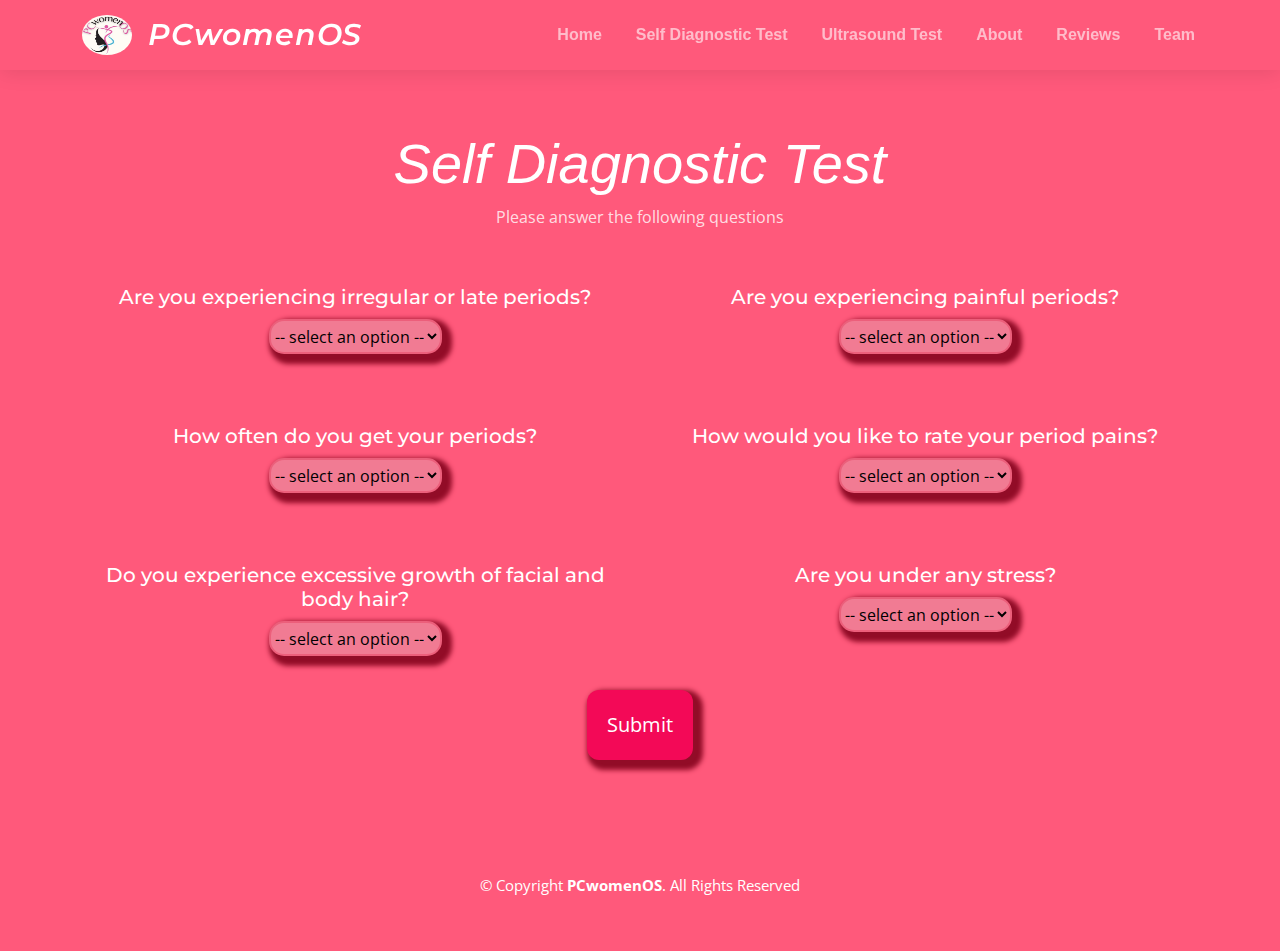
<file: templates/text-test.html>
<!DOCTYPE html>
<html lang="en">

<head>
    <meta charset="utf-8">
    <meta content="width=device-width, initial-scale=1.0" name="viewport">

    <title>PCwomenOS - Self Test</title>
    <style>
     .col-lg-6 {
        padding: 30px;
     }

     .card-title{
        padding: 10px;
     }

     .button {
        margin-top:30px;
        align-items: center;

     }
    </style>
    <meta content="" name="description">
    <meta content="" name="keywords">

    <!-- Favicons -->
    <link href="../static/logo-1.jpeg" rel="icon">
    <!-- <link href="assets/img/apple-touch-icon.png" rel="apple-touch-icon"> -->

    <!-- Google Fonts -->
    <link rel="preconnect" href="https://fonts.googleapis.com">
    <link rel="preconnect" href="https://fonts.gstatic.com" crossorigin>
    <link
        href="https://fonts.googleapis.com/css2?family=Open+Sans:ital,wght@0,300;0,400;0,500;0,600;0,700;1,300;1,400;1,600;1,700&family=Montserrat:ital,wght@0,300;0,400;0,500;0,600;0,700;1,300;1,400;1,500;1,600;1,700&family=Raleway:ital,wght@0,300;0,400;0,500;0,600;0,700;1,300;1,400;1,500;1,600;1,700&display=swap"
        rel="stylesheet">

    <!-- Vendor CSS Files -->
    <link href="../static/assets/vendor/bootstrap/css/bootstrap.min.css" rel="stylesheet">
    <link href="../static/assets/vendor/bootstrap-icons/bootstrap-icons.css" rel="stylesheet">
    <link href="../static/assets/vendor/aos/aos.css" rel="stylesheet">
    <link href="../static/assets/vendor/glightbox/css/glightbox.min.css" rel="stylesheet">
    <link href="../static/assets/vendor/swiper/swiper-bundle.min.css" rel="stylesheet">

    <!-- Template Main CSS File -->
    <link href="../static/main.css" rel="stylesheet">

    <!-- =======================================================
  * Template Name: Impact
  * Updated: Mar 10 2023 with Bootstrap v5.2.3
  * Template URL: https://bootstrapmade.com/impact-bootstrap-business-website-template/
  * Author: BootstrapMade.com
  * License: https://bootstrapmade.com/license/
  ======================================================== -->
</head>

<body>
    <header id="header" class="header d-flex align-items-center">
        <div id="google_element"></div>
        <script src="https://translate.google.com/translate_a/element.js?cb=loadGoogleTranslate"></script>
        <script>
          function loadGoogleTranslate(){
            new google.translate.TranslateElement("google_element")
          }
        </script>
        <div class="container-fluid container-xl d-flex align-items-center justify-content-between">
            <a href="./index.html" class="logo d-flex align-items-center">
                <!-- Uncomment the line below if you also wish to use an image logo -->
                <img class="rounded-circle" src="../static/logo-1.jpeg" alt="logo" width="50" height="50">
                <h1><i><span>PCwomenOS</span></i></h1>
            </a>
            <nav id="navbar" class="navbar">
                <ul>
                    <li><a href="index.html#hero">Home</a></li>
                    <li><a href="text-test.html">Self Diagnostic Test</a></li>
                    <li><a href="image-test.html">Ultrasound Test</a></li>
                    <li><a href="index.html#about">About</a></li>
                    <li><a href="index.html#testimonials">Reviews</a></li>
                    <li><a href="index.html#team">Team</a></li>
                </ul>
            </nav><!-- .navbar -->

            <i class="mobile-nav-toggle mobile-nav-show bi bi-list"></i>
            <i class="mobile-nav-toggle mobile-nav-hide d-none bi bi-x"></i>

        </div>
    </header><!-- End Header -->
    <!-- End Header -->

    <!-- End Our Team Section -->

    <div class="breadcrumbs">
        <div class="page-header d-flex align-items-center" style="background-image: url('');">
            <div class="container position-relative">
                <!-- <div class="row d-flex justify-content-center"> -->
                    <div class="text-center">
                        <h2><i><span>Self Diagnostic Test</span></i></h2>
                        <p>Please answer the following questions</p>
                        
                        <form action="{{ url_for('gfg')}}" method="post">

                            <!-- row 1 -->
                            <div class="row">
                                <div class="col-lg-6">
                                        <h5 class="card-title" style="color: white;">Are you experiencing irregular or late periods?</h5>
                                        <select name="rp" id="rp" required="required">
                                            <option disabled selected value> -- select an option -- </option>
                                            <option value="0">no</option>
                                            <option value="1">yes</option>
                                        </select>
                                        </select> 
                                </div>
                                <div class="col-lg-6">
                                    <h5 class="card-title" style="color: white;">Are you experiencing painful periods?</h5>
                                    <select name="pp" id="pp" required="required">
                                        <option disabled selected value> -- select an option -- </option>
                                        <option value="0">no</option>
                                        <option value="1">yes</option>
                                    </select>
                                </div>
                            </div>

                            <!-- row2 -->
                            <div class="row">
                                <div class="col-lg-6">
                                    <h5 class="card-title" style="color: white;">How often do you get your periods?</h5>
                                    <!-- Destination -->
                                    <select name="pc" id="pc" required="required">
                                        <option disabled selected value> -- select an option -- </option>
                                        <option value="0">21-40 days</option>
                                        <option value="1">less than 21 days</option>
                                        <option value="2">More than 40 days</option>
                                    </select>
                                </div>

                                <div class="col-lg-6">
                                    <h5 class="card-title" style="color: white;">How would you like to rate your period pains?</h5>
                                        <select name="pps" id="pps" required="required">
                                            <option disabled selected value> -- select an option -- </option>
                                            <option value="0">Mild</option>
                                            <option value="1">Moderate</option>
                                            <option value="2">No Period Pain</option>
                                            <option value="3">Severe</option>
                                        </select>
                                </div>
                            </div>
                            

                            <!-- row 3 -->
                            <div class="row">
                                <div class="col-lg-6">
                                    <h5 class="card-title" style="color: white;">Do you experience excessive growth of facial and body hair?</h5>
                                    <!-- Total Stops -->
                                    <select name="ehg" id="ehg" required="required">
                                        <option disabled selected value> -- select an option -- </option>
                                        <option value="0">no</option>
                                        <option value="1">yes</option>
                                    </select>
                                </div>

                                <div class="col-lg-6">
                                    <h5 class="card-title" style="color: white;">Are you under any stress?</h5>
                        <!-- Total Stops -->
                                    <select name="s" id="s" required="required">
                                        <option disabled selected value> -- select an option -- </option>
                                        <option value="0">no</option>
                                        <option value="1">yes</option>
                                    </select>
                                </div>
                            </div>


                            <input type="submit" value="Submit" class="button"> 
                        </form>
</div>
                        
                    </div>
                </div>
            </div>
        </div>
        <!-- ======= Footer ======= -->
        <footer id="footer" class="footer">
            <div class="container">
                <div class="copyright">
                    &copy; Copyright <strong><span>PCwomenOS</span></strong>. All Rights Reserved
                </div>
                <div class="credits">
                    <!-- All the links in the footer should remain intact. -->
                    <!-- You can delete the links only if you purchased the pro version. -->
                    <!-- Licensing information: https://bootstrapmade.com/license/ -->
                    <!-- Purchase the pro version with working PHP/AJAX contact form: https://bootstrapmade.com/impact-bootstrap-business-website-template/ -->
                    <!-- Designed by <a href="https://bootstrapmade.com/">BootstrapMade</a> -->
                </div>
            </div>

        </footer><!-- End Footer -->
        <!-- End Footer -->

        <a href="#" class="scroll-top d-flex align-items-center justify-content-center"><i
                class="bi bi-arrow-up-short"></i></a>

        <div id="preloader"></div>

        <!-- Vendor JS Files -->
        <script src="../static/assets/vendor/bootstrap/js/bootstrap.bundle.min.js"></script>
        <script src="../static/assets/vendor/aos/aos.js"></script>
        <script src="../static/assets/vendor/glightbox/js/glightbox.min.js"></script>
        <script src="../static/assets/vendor/purecounter/purecounter_vanilla.js"></script>
        <script src="../static/assets/vendor/swiper/swiper-bundle.min.js"></script>
        <script src="../static/assets/vendor/isotope-layout/isotope.pkgd.min.js"></script>
        <script src="../static/assets/vendor/php-email-form/validate.js"></script>

        <!-- Template Main JS File -->
        <script src="../static/assets/js/main.js"></script>

</body>

</html>
</file>
<file: static/main.css>
/**
* Template Name: Impact
* Updated: Mar 10 2023 with Bootstrap v5.2.3
* Template URL: https://bootstrapmade.com/impact-bootstrap-business-website-template/
* Author: BootstrapMade.com
* License: https://bootstrapmade.com/license/
*/

/*--------------------------------------------------------------
# Set main reusable colors and fonts using CSS variables
# Learn more about CSS variables at https://developer.mozilla.org/en-US/docs/Web/CSS/Using_CSS_custom_properties
--------------------------------------------------------------*/
/* Fonts */
:root {
  --font-default: "Open Sans", system-ui, -apple-system, "Segoe UI", Roboto, "Helvetica Neue", Arial, "Noto Sans", "Liberation Sans", sans-serif, "Apple Color Emoji", "Segoe UI Emoji", "Segoe UI Symbol", "Noto Color Emoji";
  --font-primary: "Montserrat", sans-serif;
  --font-secondary: "Poppins", sans-serif;
}

/* Colors */
:root {
  --color-default: #222222;
  --color-primary: #FF597B;
  --color-secondary: #f85a40;
}

/* Smooth scroll behavior */
:root {
  scroll-behavior: smooth;
}

/*--------------------------------------------------------------
# General
--------------------------------------------------------------*/
body {
  font-family: var(--font-default);
  color: var(--color-default);
}

a {
  color: var(--color-primary);
  text-decoration: none;
}

a:hover {
  color: #00b6a1;
  text-decoration: none;
}

h1,
h2,
h3,
h4,
h5,
h6 {
  font-family: var(--font-primary);
}

/*--------------------------------------------------------------
# Sections & Section Header
--------------------------------------------------------------*/
section {
  padding: 60px 0;
  overflow: hidden;
}

.sections-bg {
  background-color: #f6f6f6;
}

.section-header {
  text-align: center;
  padding-bottom: 60px;
}

.section-header h2 {
  font-size: 32px;
  font-weight: 600;
  margin-bottom: 20px;
  padding-bottom: 20px;
  position: relative;
}

.section-header h2:after {
  content: "";
  position: absolute;
  display: block;
  width: 50px;
  height: 3px;
  background: var(--color-primary);
  left: 0;
  right: 0;
  bottom: 0;
  margin: auto;
}

.section-header p {
  margin-bottom: 0;
  color: #6f6f6f;
}

/*--------------------------------------------------------------
# Breadcrumbs
--------------------------------------------------------------*/
.breadcrumbs .page-header {
  padding: 60px 0 60px 0;
  min-height: 20vh;
  position: relative;
  background-color: var(--color-primary);
}

.breadcrumbs .page-header h2 {
  font-size: 56px;
  font-weight: 500;
  color: #fff;
  font-family: var(--font-secondary);
}

.breadcrumbs .page-header p {
  color: rgba(255, 255, 255, 0.8);
}

.breadcrumbs nav {
  background-color: #f6f6f6;
  padding: 20px 0;
}

.breadcrumbs nav ol {
  display: flex;
  flex-wrap: wrap;
  list-style: none;
  margin: 0;
  padding: 0;
  font-size: 16px;
  font-weight: 600;
  color: var(--color-default);
}

.breadcrumbs nav ol a {
  color: var(--color-primary);
  transition: 0.3s;
}

.breadcrumbs nav ol a:hover {
  text-decoration: underline;
}

.breadcrumbs nav ol li+li {
  padding-left: 10px;
}

.breadcrumbs nav ol li+li::before {
  display: inline-block;
  padding-right: 10px;
  color: var(--color-secondary);
  content: "/";
}

/*--------------------------------------------------------------
# Scroll top button
--------------------------------------------------------------*/
.scroll-top {
  position: fixed;
  visibility: hidden;
  opacity: 0;
  right: 15px;
  bottom: -15px;
  z-index: 99999;
  background: var(--color-secondary);
  width: 44px;
  height: 44px;
  border-radius: 50px;
  transition: all 0.4s;
}

.scroll-top i {
  font-size: 24px;
  color: #fff;
  line-height: 0;
}

.scroll-top:hover {
  background: rgba(248, 90, 64, 0.8);
  color: #fff;
}

.scroll-top.active {
  visibility: visible;
  opacity: 1;
  bottom: 15px;
}

/*--------------------------------------------------------------
# Preloader
--------------------------------------------------------------*/
#preloader {
  position: fixed;
  inset: 0;
  z-index: 999999;
  overflow: hidden;
  background: #fff;
  transition: all 0.6s ease-out;
}

#preloader:before {
  content: "";
  position: fixed;
  top: calc(50% - 30px);
  left: calc(50% - 30px);
  border: 6px solid #fff;
  border-color: var(--color-primary) transparent var(--color-primary) transparent;
  border-radius: 50%;
  width: 60px;
  height: 60px;
  animation: animate-preloader 1.5s linear infinite;
}

@keyframes animate-preloader {
  0% {
    transform: rotate(0deg);
  }

  100% {
    transform: rotate(360deg);
  }
}

/*--------------------------------------------------------------
# Disable aos animation delay on mobile devices
--------------------------------------------------------------*/
@media screen and (max-width: 768px) {
  [data-aos-delay] {
    transition-delay: 0 !important;
  }
}

/*--------------------------------------------------------------
# Header
--------------------------------------------------------------*/
.topbar {
  background: #00796b;
  height: 40px;
  font-size: 14px;
  transition: all 0.5s;
  color: #fff;
  padding: 0;
}

.topbar .contact-info i {
  font-style: normal;
  color: #fff;
  line-height: 0;
}

.img_logo {
  float: left;
  position: relative;
  margin: 10px 15px 15px 10px; 

} 
.topbar .contact-info i a,
.topbar .contact-info i span {
  padding-left: 5px;
  color: #fff;
}

@media (max-width: 575px) {

  .topbar .contact-info i a,
  .topbar .contact-info i span {
    font-size: 13px;
  }
}

.topbar .contact-info i a {
  line-height: 0;
  transition: 0.3s;
}

.topbar .contact-info i a:hover {
  color: #fff;
  text-decoration: underline;
}

.topbar .social-links a {
  color: rgba(255, 255, 255, 0.7);
  line-height: 0;
  transition: 0.3s;
  margin-left: 20px;
}

.topbar .social-links a:hover {
  color: #fff;
}

.header {
  transition: all 0.5s;
  z-index: 997;
  height: 90px;
  background-color: var(--color-primary);
}

.header.sticked {
  position: fixed;
  top: 0;
  right: 0;
  left: 0;
  height: 70px;
  box-shadow: 0px 2px 20px rgba(0, 0, 0, 0.1);
}

.header .logo img {
  max-height: 40px;
  margin-right: 6px;
}

.header .logo h1 {
  font-size: 30px;
  margin: 0;
  font-weight: 600;
  letter-spacing: 0.8px;
  color: #fff;
  font-family: var(--font-primary);
}

.header .logo h1 span {
  color: #fff;
  margin-left: 10px;
}

.sticked-header-offset {
  margin-top: 70px;
}

section {
  scroll-margin-top: 70px;
}

/*--------------------------------------------------------------
# Desktop Navigation
--------------------------------------------------------------*/
@media (min-width: 1280px) {
  .navbar {
    padding: 0;
  }

  .navbar ul {
    margin: 0;
    padding: 0;
    display: flex;
    list-style: none;
    align-items: center;
  }

  .navbar li {
    position: relative;
  }

  .navbar>ul>li {
    white-space: nowrap;
    padding: 10px 0 10px 28px;
  }

  .navbar a,
  .navbar a:focus {
    display: flex;
    align-items: center;
    justify-content: space-between;
    padding: 0 3px;
    font-family: var(--font-secondary);
    font-size: 16px;
    font-weight: 600;
    color: rgba(255, 255, 255, 0.6);
    white-space: nowrap;
    transition: 0.3s;
    position: relative;
  }

  .navbar a i,
  .navbar a:focus i {
    font-size: 12px;
    line-height: 0;
    margin-left: 5px;
  }

  .navbar>ul>li>a:before {
    content: "";
    position: absolute;
    width: 100%;
    height: 2px;
    bottom: -6px;
    left: 0;
    background-color: var(--color-secondary);
    visibility: hidden;
    width: 0px;
    transition: all 0.3s ease-in-out 0s;
  }

  .navbar a:hover:before,
  .navbar li:hover>a:before,
  .navbar .active:before {
    visibility: visible;
    width: 100%;
  }

  .navbar a:hover,
  .navbar .active,
  .navbar .active:focus,
  .navbar li:hover>a {
    color: #fff;
  }

  .navbar .dropdown ul {
    display: block;
    position: absolute;
    left: 28px;
    top: calc(100% + 30px);
    margin: 0;
    padding: 10px 0;
    z-index: 99;
    opacity: 0;
    visibility: hidden;
    background: #fff;
    box-shadow: 0px 0px 30px rgba(127, 137, 161, 0.25);
    transition: 0.3s;
    border-radius: 4px;
  }

  .navbar .dropdown ul li {
    min-width: 200px;
  }

  .navbar .dropdown ul a {
    padding: 10px 20px;
    font-size: 15px;
    text-transform: none;
    font-weight: 600;
    color: #006a5d;
  }

  .navbar .dropdown ul a i {
    font-size: 12px;
  }

  .navbar .dropdown ul a:hover,
  .navbar .dropdown ul .active:hover,
  .navbar .dropdown ul li:hover>a {
    color: var(--color-secondary);
  }

  .navbar .dropdown:hover>ul {
    opacity: 1;
    top: 100%;
    visibility: visible;
  }

  .navbar .dropdown .dropdown ul {
    top: 0;
    left: calc(100% - 30px);
    visibility: hidden;
  }

  .navbar .dropdown .dropdown:hover>ul {
    opacity: 1;
    top: 0;
    left: 100%;
    visibility: visible;
  }
}

@media (min-width: 1280px) and (max-width: 1366px) {
  .navbar .dropdown .dropdown ul {
    left: -90%;
  }

  .navbar .dropdown .dropdown:hover>ul {
    left: -100%;
  }
}

@media (min-width: 1280px) {

  .mobile-nav-show,
  .mobile-nav-hide {
    display: none;
  }
}

/*--------------------------------------------------------------
# Mobile Navigation
--------------------------------------------------------------*/
@media (max-width: 1279px) {
  .navbar {
    position: fixed;
    top: 0;
    right: -100%;
    width: 100%;
    max-width: 400px;
    bottom: 0;
    transition: 0.3s;
    z-index: 9997;
  }

  .navbar ul {
    position: absolute;
    inset: 0;
    padding: 50px 0 10px 0;
    margin: 0;
    background: rgba(0, 131, 116, 0.9);
    overflow-y: auto;
    transition: 0.3s;
    z-index: 9998;
  }

  .navbar a,
  .navbar a:focus {
    display: flex;
    align-items: center;
    justify-content: space-between;
    padding: 10px 20px;
    font-family: var(--font-primary);
    font-size: 15px;
    font-weight: 600;
    color: rgba(255, 255, 255, 0.7);
    white-space: nowrap;
    transition: 0.3s;
  }

  .navbar a i,
  .navbar a:focus i {
    font-size: 12px;
    line-height: 0;
    margin-left: 5px;
  }

  .navbar a:hover,
  .navbar .active,
  .navbar .active:focus,
  .navbar li:hover>a {
    color: #fff;
  }

  .navbar .getstarted,
  .navbar .getstarted:focus {
    background: var(--color-primary);
    padding: 8px 20px;
    border-radius: 4px;
    margin: 15px;
    color: #fff;
  }

  .navbar .getstarted:hover,
  .navbar .getstarted:focus:hover {
    color: #fff;
    background: rgba(0, 131, 116, 0.8);
  }

  .navbar .dropdown ul,
  .navbar .dropdown .dropdown ul {
    position: static;
    display: none;
    padding: 10px 0;
    margin: 10px 20px;
    transition: all 0.5s ease-in-out;
    background-color: #007466;
    border: 1px solid #006459;
  }

  .navbar .dropdown>.dropdown-active,
  .navbar .dropdown .dropdown>.dropdown-active {
    display: block;
  }

  .mobile-nav-show {
    color: rgba(255, 255, 255, 0.6);
    font-size: 28px;
    cursor: pointer;
    line-height: 0;
    transition: 0.5s;
    z-index: 9999;
    margin-right: 10px;
  }

  .mobile-nav-hide {
    color: #fff;
    font-size: 32px;
    cursor: pointer;
    line-height: 0;
    transition: 0.5s;
    position: fixed;
    right: 20px;
    top: 20px;
    z-index: 9999;
  }

  .mobile-nav-active {
    overflow: hidden;
  }

  .mobile-nav-active .navbar {
    right: 0;
  }

  .mobile-nav-active .navbar:before {
    content: "";
    position: fixed;
    inset: 0;
    background: rgba(0, 106, 93, 0.8);
    z-index: 9996;
  }
}


/*--------------------------------------------------------------
# About Us Section
--------------------------------------------------------------*/
.about h3 {
  font-weight: 700;
  font-size: 28px;
  margin-bottom: 20px;
  font-family: var(--font-secondary);
}

.about .call-us {
  left: 10%;
  right: 10%;
  bottom: 0;
  background-color: #fff;
  box-shadow: 0px 2px 25px rgba(0, 0, 0, 0.08);
  padding: 20px;
  text-align: center;
}

.about .call-us h4 {
  font-size: 24px;
  font-weight: 700;
  margin-bottom: 5px;
}

.about .call-us p {
  font-size: 28px;
  font-weight: 700;
  color: var(--color-primary);
}



.about .content {
  text-align: left;
}
.about .content ul {
  list-style: none;
  padding: 0;
  text-align: left;
}

.about .content ul li {
  padding: 0 0 10px 30px;
  position: relative;
}

.about .content ul i {
  position: absolute;
  font-size: 20px;
  left: 0;
  top: -3px;
  color: var(--color-primary);
}



.about .content p:last-child {
  margin-bottom: 0;
}

.about .play-btn {
  width: 94px;
  height: 94px;
  background: radial-gradient(var(--color-primary) 50%, rgba(0, 131, 116, 0.4) 52%);
  border-radius: 50%;
  display: block;
  position: absolute;
  left: calc(50% - 47px);
  top: calc(50% - 47px);
  overflow: hidden;
}

.about .play-btn:before {
  content: "";
  position: absolute;
  width: 120px;
  height: 120px;
  animation-delay: 0s;
  animation: pulsate-btn 2s;
  animation-direction: forwards;
  animation-iteration-count: infinite;
  animation-timing-function: steps;
  opacity: 1;
  border-radius: 50%;
  border: 5px solid rgba(0, 131, 116, 0.7);
  top: -15%;
  left: -15%;
  background: rgba(198, 16, 0, 0);
}

.about .play-btn:after {
  content: "";
  position: absolute;
  left: 50%;
  top: 50%;
  transform: translateX(-40%) translateY(-50%);
  width: 0;
  height: 0;
  border-top: 10px solid transparent;
  border-bottom: 10px solid transparent;
  border-left: 15px solid #fff;
  z-index: 100;
  transition: all 400ms cubic-bezier(0.55, 0.055, 0.675, 0.19);
}

.about .play-btn:hover:before {
  content: "";
  position: absolute;
  left: 50%;
  top: 50%;
  transform: translateX(-40%) translateY(-50%);
  width: 0;
  height: 0;
  border: none;
  border-top: 10px solid transparent;
  border-bottom: 10px solid transparent;
  border-left: 15px solid #fff;
  z-index: 200;
  animation: none;
  border-radius: 0;
}

.about .play-btn:hover:after {
  border-left: 15px solid var(--color-primary);
  transform: scale(20);
}

@keyframes pulsate-btn {
  0% {
    transform: scale(0.6, 0.6);
    opacity: 1;
  }

  100% {
    transform: scale(1, 1);
    opacity: 0;
  }
}

/*--------------------------------------------------------------
# Clients Section
--------------------------------------------------------------*/
.clients {
  padding: 40px 0;
}

.clients .swiper {
  padding: 10px 0;
}

.clients .swiper-slide img {
  transition: 0.3s;
}

.clients .swiper-slide img:hover {
  transform: scale(1.1);
}

.clients .swiper-pagination {
  margin-top: 20px;
  position: relative;
}

.clients .swiper-pagination .swiper-pagination-bullet {
  width: 12px;
  height: 12px;
  background-color: #fff;
  opacity: 1;
  background-color: #ddd;
}

.clients .swiper-pagination .swiper-pagination-bullet-active {
  background-color: var(--color-primary);
}

/*--------------------------------------------------------------
# Stats Counter Section
--------------------------------------------------------------*/
.stats-counter {
  padding: 40px 0;
}

.stats-counter .stats-item {
  padding: 20px 0;
  border-bottom: 1px solid #e4e4e4;
}

.stats-counter .stats-item .purecounter {
  min-width: 90px;
  padding-right: 15px;
}

.stats-counter .stats-item i {
  font-size: 44px;
  line-height: 0;
  margin-right: 15px;
}

.stats-counter .stats-item span {
  font-size: 40px;
  display: block;
  font-weight: 700;
  color: var(--color-primary);
  line-height: 40px;
}

.stats-counter .stats-item p {
  margin: 0;
  font-family: var(--font-primary);
  font-size: 14px;
}

/*--------------------------------------------------------------
# Call To Action Section
--------------------------------------------------------------*/
.call-to-action .container {
  background: linear-gradient(rgba(0, 0, 0, 0.5), rgba(0, 0, 0, 0.5)), url("../img/cta-bg.jpg") center center;
  background-size: cover;
  padding: 100px 60px;
  border-radius: 15px;
  overflow: hidden;
}

.call-to-action h3 {
  color: #fff;
  font-size: 28px;
  font-weight: 700;
  margin-bottom: 20px;
}

.call-to-action p {
  color: #fff;
  margin-bottom: 20px;
}

.call-to-action .play-btn {
  width: 94px;
  height: 94px;
  margin-bottom: 20px;
  background: radial-gradient(var(--color-primary) 50%, rgba(0, 131, 116, 0.4) 52%);
  border-radius: 50%;
  display: inline-block;
  position: relative;
  overflow: hidden;
}

.call-to-action .play-btn:before {
  content: "";
  position: absolute;
  width: 120px;
  height: 120px;
  animation-delay: 0s;
  animation: pulsate-btn 2s;
  animation-direction: forwards;
  animation-iteration-count: infinite;
  animation-timing-function: steps;
  opacity: 1;
  border-radius: 50%;
  border: 5px solid rgba(0, 131, 116, 0.7);
  top: -15%;
  left: -15%;
  background: rgba(198, 16, 0, 0);
}

.call-to-action .play-btn:after {
  content: "";
  position: absolute;
  left: 50%;
  top: 50%;
  transform: translateX(-40%) translateY(-50%);
  width: 0;
  height: 0;
  border-top: 10px solid transparent;
  border-bottom: 10px solid transparent;
  border-left: 15px solid #fff;
  z-index: 100;
  transition: all 400ms cubic-bezier(0.55, 0.055, 0.675, 0.19);
}

.call-to-action .play-btn:hover:before {
  content: "";
  position: absolute;
  left: 50%;
  top: 50%;
  transform: translateX(-40%) translateY(-50%);
  width: 0;
  height: 0;
  border: none;
  border-top: 10px solid transparent;
  border-bottom: 10px solid transparent;
  border-left: 15px solid #fff;
  z-index: 200;
  animation: none;
  border-radius: 0;
}

.call-to-action .play-btn:hover:after {
  border-left: 15px solid var(--color-primary);
  transform: scale(20);
}

.call-to-action .cta-btn {
  font-family: var(--font-primary);
  font-weight: 500;
  font-size: 16px;
  letter-spacing: 1px;
  display: inline-block;
  padding: 12px 48px;
  border-radius: 50px;
  transition: 0.5s;
  margin: 10px;
  border: 2px solid #fff;
  color: #fff;
}

.call-to-action .cta-btn:hover {
  background: var(--color-primary);
  border: 2px solid var(--color-primary);
}

@keyframes pulsate-btn {
  0% {
    transform: scale(0.6, 0.6);
    opacity: 1;
  }

  100% {
    transform: scale(1, 1);
    opacity: 0;
  }
}

/*--------------------------------------------------------------
# Our Services Section
--------------------------------------------------------------*/
.services {
  padding: 60px 0;
}

.services .service-item {
  padding: 40px;
  background: #fff;
  height: 100%;
  border-radius: 10px;
}

.services .service-item .icon {
  width: 48px;
  height: 48px;
  position: relative;
  margin-bottom: 50px;
}

.services .service-item .icon i {
  color: var(--color-default);
  font-size: 56px;
  transition: ease-in-out 0.3s;
  z-index: 2;
  position: relative;
}

.services .service-item .icon:before {
  position: absolute;
  content: "";
  height: 100%;
  width: 100%;
  background: #eeeeee;
  border-radius: 50px;
  z-index: 1;
  top: 10px;
  right: -20px;
  transition: 0.3s;
}

.services .service-item h3 {
  color: var(--color-default);
  font-weight: 700;
  margin: 0 0 20px 0;
  padding-bottom: 8px;
  font-size: 22px;
  position: relative;
  display: inline-block;
  border-bottom: 4px solid #eeeeee;
  transition: 0.3s;
}

.services .service-item p {
  line-height: 24px;
  font-size: 14px;
  margin-bottom: 0;
}

.services .service-item .readmore {
  margin-top: 15px;
  display: inline-block;
  color: var(--color-primary);
}

.services .service-item:hover .icon:before {
  background: #00b6a1;
}

.services .service-item:hover h3 {
  border-color: var(--color-primary);
}

/*--------------------------------------------------------------
# Testimonials Section
--------------------------------------------------------------*/
.testimonials .testimonial-wrap {
  padding-left: 10px;
}

.testimonials .testimonial-item {
  box-sizing: content-box;
  padding: 30px;
  margin: 30px 10px;
  box-shadow: 0px 0 15px rgba(0, 0, 0, 0.1);
  position: relative;
  background: #fff;
  border-radius: 10px;
}

.testimonials .testimonial-item .testimonial-img {
  width: 90px;
  border-radius: 50px;
  margin-right: 15px;
}

.testimonials .testimonial-item h3 {
  font-size: 18px;
  font-weight: bold;
  margin: 10px 0 5px 0;
  color: #000;
}

.testimonials .testimonial-item h4 {
  font-size: 14px;
  color: #999;
  margin: 0;
}

.testimonials .testimonial-item .stars {
  margin: 10px 0;
}

.testimonials .testimonial-item .stars i {
  color: #ffc107;
  margin: 0 1px;
}

.testimonials .testimonial-item .quote-icon-left,
.testimonials .testimonial-item .quote-icon-right {
  color: #009d8b;
  font-size: 26px;
  line-height: 0;
}

.testimonials .testimonial-item .quote-icon-left {
  display: inline-block;
  left: -5px;
  position: relative;
}

.testimonials .testimonial-item .quote-icon-right {
  display: inline-block;
  right: -5px;
  position: relative;
  top: 10px;
  transform: scale(-1, -1);
}

.testimonials .testimonial-item p {
  font-style: italic;
  margin: 15px auto 15px auto;
}

.testimonials .swiper-pagination {
  margin-top: 20px;
  position: relative;
}

.testimonials .swiper-pagination .swiper-pagination-bullet {
  width: 12px;
  height: 12px;
  background-color: rgba(0, 0, 0, 0.2);
  opacity: 1;
}

.testimonials .swiper-pagination .swiper-pagination-bullet-active {
  background-color: var(--color-primary);
}

@media (max-width: 767px) {
  .testimonials .testimonial-wrap {
    padding-left: 0;
  }

  .testimonials .testimonial-item {
    padding: 30px;
    margin: 15px;
  }

  .testimonials .testimonial-item .testimonial-img {
    position: static;
    left: auto;
  }
}

/*--------------------------------------------------------------
# Portfolio Section
--------------------------------------------------------------*/
.portfolio .portfolio-flters {
  padding: 0 0 20px 0;
  margin: 0 auto;
  list-style: none;
  text-align: center;
}

.portfolio .portfolio-flters li {
  cursor: pointer;
  display: inline-block;
  padding: 0;
  font-size: 18px;
  font-weight: 500;
  margin: 0 10px;
  line-height: 1;
  transition: all 0.3s ease-in-out;
}

.portfolio .portfolio-flters li:hover,
.portfolio .portfolio-flters li.filter-active {
  color: var(--color-primary);
}

.portfolio .portfolio-flters li:first-child {
  margin-left: 0;
}

.portfolio .portfolio-flters li:last-child {
  margin-right: 0;
}

@media (max-width: 575px) {
  .portfolio .portfolio-flters li {
    font-size: 14px;
    margin: 0 5px;
  }
}

.portfolio .portfolio-wrap {
  box-shadow: 0px 10px 30px rgba(0, 0, 0, 0.1);
  border-radius: 10px;
  height: 100%;
  overflow: hidden;
}

.portfolio .portfolio-wrap img {
  transition: 0.3s;
  position: relative;
  z-index: 1;
}

.portfolio .portfolio-wrap .portfolio-info {
  padding: 25px 20px;
  background-color: #fff;
  position: relative;
  border-top: 1px solid #f3f3f3;
  z-index: 2;
}

.portfolio .portfolio-wrap .portfolio-info h4 {
  font-size: 18px;
  font-weight: 600;
  padding-right: 50px;
}

.portfolio .portfolio-wrap .portfolio-info h4 a {
  color: var(--color-default);
  transition: 0.3s;
}

.portfolio .portfolio-wrap .portfolio-info h4 a:hover {
  color: var(--color-primary);
}

.portfolio .portfolio-wrap .portfolio-info p {
  color: #6c757d;
  font-size: 14px;
  margin-bottom: 0;
  padding-right: 50px;
}

.portfolio .portfolio-wrap:hover img {
  transform: scale(1.1);
}

/*--------------------------------------------------------------
# Portfolio Details Section
--------------------------------------------------------------*/
.portfolio-details .portfolio-details-slider img {
  width: 100%;
}

.portfolio-details .portfolio-details-slider .swiper-pagination .swiper-pagination-bullet {
  width: 12px;
  height: 12px;
  background-color: rgba(255, 255, 255, 0.7);
  opacity: 1;
}

.portfolio-details .portfolio-details-slider .swiper-pagination .swiper-pagination-bullet-active {
  background-color: var(--color-primary);
}

.portfolio-details .swiper-button-prev,
.portfolio-details .swiper-button-next {
  width: 48px;
  height: 48px;
}

.portfolio-details .swiper-button-prev:after,
.portfolio-details .swiper-button-next:after {
  color: rgba(255, 255, 255, 0.8);
  background-color: rgba(0, 0, 0, 0.2);
  font-size: 24px;
  border-radius: 50%;
  width: 48px;
  height: 48px;
  display: flex;
  align-items: center;
  justify-content: center;
  transition: 0.3s;
}

.portfolio-details .swiper-button-prev:hover:after,
.portfolio-details .swiper-button-next:hover:after {
  background-color: rgba(0, 0, 0, 0.6);
}

@media (max-width: 575px) {

  .portfolio-details .swiper-button-prev,
  .portfolio-details .swiper-button-next {
    display: none;
  }
}

.portfolio-details .portfolio-info h3 {
  font-size: 22px;
  font-weight: 700;
  margin-bottom: 20px;
  padding-bottom: 20px;
  position: relative;
}

.portfolio-details .portfolio-info h3:after {
  content: "";
  position: absolute;
  display: block;
  width: 50px;
  height: 3px;
  background: var(--color-primary);
  left: 0;
  bottom: 0;
}

.portfolio-details .portfolio-info ul {
  list-style: none;
  padding: 0;
  font-size: 15px;
}

.portfolio-details .portfolio-info ul li {
  display: flex;
  flex-direction: column;
  padding-bottom: 15px;
  font-size: 16px;
}

.portfolio-details .portfolio-info ul strong {
  text-transform: uppercase;
  font-weight: 400;
  color: #9c9c9c;
  font-size: 12px;
}

.portfolio-details .portfolio-info .btn-visit {
  padding: 8px 40px;
  background: var(--color-primary);
  color: #fff;
  border-radius: 50px;
  transition: 0.3s;
}

.portfolio-details .portfolio-info .btn-visit:hover {
  background: #009d8b;
}

.portfolio-details .portfolio-description h2 {
  font-size: 26px;
  font-weight: 700;
  margin-bottom: 20px;
}

.portfolio-details .portfolio-description p {
  padding: 0;
}

.portfolio-details .portfolio-description .testimonial-item {
  padding: 30px 30px 0 30px;
  position: relative;
  background: white;
  height: 100%;
  margin-bottom: 50px;
}

.portfolio-details .portfolio-description .testimonial-item .testimonial-img {
  width: 90px;
  border-radius: 50px;
  border: 6px solid #fff;
  float: left;
  margin: 0 10px 0 0;
}

.portfolio-details .portfolio-description .testimonial-item h3 {
  font-size: 18px;
  font-weight: bold;
  margin: 15px 0 5px 0;
  padding-top: 20px;
}

.portfolio-details .portfolio-description .testimonial-item h4 {
  font-size: 14px;
  color: #6c757d;
  margin: 0;
}

.portfolio-details .portfolio-description .testimonial-item .quote-icon-left,
.portfolio-details .portfolio-description .testimonial-item .quote-icon-right {
  color: #009d8b;
  font-size: 26px;
  line-height: 0;
}

.portfolio-details .portfolio-description .testimonial-item .quote-icon-left {
  display: inline-block;
  left: -5px;
  position: relative;
}

.portfolio-details .portfolio-description .testimonial-item .quote-icon-right {
  display: inline-block;
  right: -5px;
  position: relative;
  top: 10px;
  transform: scale(-1, -1);
}

.portfolio-details .portfolio-description .testimonial-item p {
  font-style: italic;
  margin: 0 0 15px 0 0 0;
  padding: 0;
}

/*--------------------------------------------------------------
# Our Team Section
--------------------------------------------------------------*/
.team .member {
  text-align: center;
  background: #fff;
  border-radius: 10px;
  padding: 15px;
  overflow: hidden;
  box-shadow: 0px 2px 25px rgba(0, 0, 0, 0.1);
}

.team .member img {
  border-radius: 10px;
  overflow: hidden;
}

.team .member .member-content {
  padding: 0 20px 30px 20px;
}

.team .member h4 {
  font-weight: 700;
  margin-top: 16px;
  margin-bottom: 2px;
  font-size: 20px;
}

.team .member span {
  font-style: italic;
  display: block;
  font-size: 14px;
  color: #6c757d;
}

.team .member p {
  padding-top: 10px;
  font-size: 14px;
  font-style: italic;
  color: #6c757d;
}

.team .member .social {
  margin-top: 15px;
  margin-bottom: 10px;
  display: flex;
  align-items: center;
  justify-content: space-around;
}

.team .member .social a {
  color: #a2a2a2;
  transition: 0.3s;
  border-radius: 50%;
  width: 40px;
  height: 40px;
  display: flex;
  align-items: center;
  justify-content: center;
  border: 1px solid #bbbbbb;
}

.team .member .social a:hover {
  color: var(--color-primary);
  border-color: var(--color-primary);
}

.team .member .social i {
  font-size: 18px;
  margin: 0 2px;
}

/*--------------------------------------------------------------
# Pricing Section
--------------------------------------------------------------*/
.pricing .pricing-item {
  padding: 60px 40px;
  box-shadow: 0 3px 20px -2px rgba(108, 117, 125, 0.15);
  background: #fff;
  height: 100%;
  position: relative;
  border-radius: 15px;
}

.pricing h3 {
  font-weight: 600;
  margin-bottom: 15px;
  font-size: 20px;
  color: #555555;
  text-align: center;
}

.pricing .icon {
  margin: 30px auto 30px auto;
  width: 70px;
  height: 70px;
  background: var(--color-primary);
  border-radius: 50%;
  display: flex;
  align-items: center;
  justify-content: center;
  transition: 0.3s;
  transform-style: preserve-3d;
}

.pricing .icon i {
  color: #fff;
  font-size: 28px;
  transition: ease-in-out 0.3s;
  line-height: 0;
}

.pricing .icon::before {
  position: absolute;
  content: "";
  height: 86px;
  width: 86px;
  border-radius: 50%;
  background: #87c1bb;
  transition: all 0.3s ease-out 0s;
  transform: translateZ(-1px);
}

.pricing .icon::after {
  position: absolute;
  content: "";
  height: 102px;
  width: 102px;
  border-radius: 50%;
  background: #d2eeeb;
  transition: all 0.3s ease-out 0s;
  transform: translateZ(-2px);
}

.pricing h4 {
  font-size: 48px;
  color: var(--color-secondary);
  font-weight: 700;
  font-family: var(--font-secondary);
  margin-bottom: 0;
  text-align: center;
}

.pricing h4 sup {
  font-size: 28px;
}

.pricing h4 span {
  color: rgba(108, 117, 125, 0.8);
  font-size: 18px;
  font-weight: 400;
}

.pricing ul {
  padding: 20px 0;
  list-style: none;
  color: #6c757d;
  text-align: left;
  line-height: 20px;
}

.pricing ul li {
  padding: 10px 0;
  display: flex;
  align-items: center;
}

.pricing ul i {
  color: #059652;
  font-size: 24px;
  padding-right: 3px;
}

.pricing ul .na {
  color: rgba(108, 117, 125, 0.5);
}

.pricing ul .na i {
  color: rgba(108, 117, 125, 0.5);
}

.pricing ul .na span {
  text-decoration: line-through;
}

.pricing .buy-btn {
  display: inline-block;
  padding: 10px 40px;
  border-radius: 50px;
  color: var(--color-primary);
  border: 1px solid rgba(0, 131, 116, 0.2);
  transition: none;
  font-size: 16px;
  font-weight: 600;
  font-family: var(--font-primary);
  transition: 0.3s;
}

.pricing .buy-btn:hover {
  background: var(--color-primary);
  color: #fff;
}

.pricing .featured {
  z-index: 10;
  border: 3px solid var(--color-primary);
}

@media (min-width: 992px) {
  .pricing .featured {
    transform: scale(1.15);
  }
}

/*--------------------------------------------------------------
# Frequently Asked Questions Section
--------------------------------------------------------------*/
.faq .content h3 {
  font-weight: 400;
  font-size: 34px;
}

.faq .content h4 {
  font-size: 20px;
  font-weight: 700;
  margin-top: 5px;
}

.faq .content p {
  font-size: 15px;
  color: #6c757d;
}

.faq .accordion-item {
  border: 0;
  margin-bottom: 20px;
  box-shadow: 0px 5px 25px 0px rgba(0, 0, 0, 0.06);
  border-radius: 10px;
}

.faq .accordion-item:last-child {
  margin-bottom: 0;
}

.faq .accordion-collapse {
  border: 0;
}

.faq .accordion-button {
  padding: 20px 50px 20px 20px;
  font-weight: 600;
  border: 0;
  font-size: 18px;
  line-height: 24px;
  color: var(--color-default);
  text-align: left;
  background: #fff;
  box-shadow: none;
  border-radius: 10px;
}

.faq .accordion-button .num {
  padding-right: 10px;
  font-size: 20px;
  line-height: 0;
  color: var(--color-primary);
}

.faq .accordion-button:not(.collapsed) {
  color: var(--color-primary);
  border-bottom: 0;
  box-shadow: none;
}

.faq .accordion-button:after {
  position: absolute;
  right: 20px;
  top: 20px;
}

.faq .accordion-body {
  padding: 0 40px 30px 45px;
  border: 0;
  border-radius: 10px;
  background: #fff;
  box-shadow: none;
}

/*--------------------------------------------------------------
# Recent Blog Posts Section
--------------------------------------------------------------*/
.recent-posts article {
  box-shadow: 0 4px 16px rgba(0, 0, 0, 0.1);
  background-color: #fff;
  padding: 30px;
  height: 100%;
  border-radius: 10px;
  overflow: hidden;
}

.recent-posts .post-img {
  max-height: 240px;
  margin: -30px -30px 15px -30px;
  overflow: hidden;
}

.recent-posts .post-category {
  font-size: 16px;
  color: #6f6f6f;
  margin-bottom: 10px;
}

.recent-posts .title {
  font-size: 22px;
  font-weight: 700;
  padding: 0;
  margin: 0 0 20px 0;
}

.recent-posts .title a {
  color: var(--color-default);
  transition: 0.3s;
}

.recent-posts .title a:hover {
  color: var(--color-primary);
}

.recent-posts .post-author-img {
  width: 50px;
  border-radius: 50%;
  margin-right: 15px;
}

.recent-posts .post-author {
  font-weight: 600;
  margin-bottom: 5px;
}

.recent-posts .post-date {
  font-size: 14px;
  color: #3c3c3c;
  margin-bottom: 0;
}

/*--------------------------------------------------------------
# Contact Section
--------------------------------------------------------------*/
.contact .info-container {
  background-color: var(--color-primary);
  height: 100%;
  padding: 20px;
  border-radius: 10px 0 0 10px;
  box-shadow: 0px 2px 25px rgba(0, 0, 0, 0.1);
}

.contact .info-item {
  width: 100%;
  background-color: #009282;
  margin-bottom: 20px;
  padding: 20px;
  border-radius: 10px;
  color: #fff;
}

.contact .info-item:last-child {
  margin-bottom: 0;
}

.contact .info-item i {
  font-size: 20px;
  color: #fff;
  float: left;
  width: 44px;
  height: 44px;
  background-color: rgba(255, 255, 255, 0.2);
  display: flex;
  justify-content: center;
  align-items: center;
  border-radius: 50px;
  transition: all 0.3s ease-in-out;
  margin-right: 15px;
}

.contact .info-item h4 {
  padding: 0;
  font-size: 20px;
  font-weight: 600;
  margin-bottom: 5px;
}

.contact .info-item p {
  padding: 0;
  margin-bottom: 0;
  font-size: 14px;
}

.contact .info-item:hover i {
  background: #fff;
  color: var(--color-primary);
}

.contact .php-email-form {
  width: 100%;
  height: 100%;
  background: #fff;
  box-shadow: 0px 2px 25px rgba(0, 0, 0, 0.1);
  padding: 30px;
  border-radius: 0 10px 10px 0;
}

.contact .php-email-form .form-group {
  padding-bottom: 8px;
}

.contact .php-email-form .error-message {
  display: none;
  color: #fff;
  background: #df1529;
  text-align: left;
  padding: 15px;
  font-weight: 600;
}

.contact .php-email-form .error-message br+br {
  margin-top: 25px;
}

.contact .php-email-form .sent-message {
  display: none;
  color: #fff;
  background: #059652;
  text-align: center;
  padding: 15px;
  font-weight: 600;
}

.contact .php-email-form .loading {
  display: none;
  background: #fff;
  text-align: center;
  padding: 15px;
}

.contact .php-email-form .loading:before {
  content: "";
  display: inline-block;
  border-radius: 50%;
  width: 24px;
  height: 24px;
  margin: 0 10px -6px 0;
  border: 3px solid #059652;
  border-top-color: #fff;
  animation: animate-loading 1s linear infinite;
}

.contact .php-email-form input,
.contact .php-email-form textarea {
  border-radius: 0;
  box-shadow: none;
  font-size: 14px;
}

.contact .php-email-form input[type=text],
.contact .php-email-form input[type=email],
.contact .php-email-form textarea {
  padding: 12px 15px;
}

.contact .php-email-form input[type=text]:focus,
.contact .php-email-form input[type=email]:focus,
.contact .php-email-form textarea:focus {
  border-color: var(--color-primary);
}

.contact .php-email-form textarea {
  padding: 10px 12px;
}

.contact .php-email-form button[type=submit] {
  background: var(--color-primary);
  border: 0;
  padding: 14px 45px;
  color: #fff;
  transition: 0.4s;
  border-radius: 50px;
}

.contact .php-email-form button[type=submit]:hover {
  background: rgba(0, 131, 116, 0.8);
}

@keyframes animate-loading {
  0% {
    transform: rotate(0deg);
  }

  100% {
    transform: rotate(360deg);
  }
}

/*--------------------------------------------------------------
# Hero Section
--------------------------------------------------------------*/
.hero {
  width: 100%;
  position: relative;
  background: var(--color-primary);
  padding: 60px 0 0 0;
}

@media (min-width: 1365px) {
  .hero {
    background-attachment: fixed;
  }
}

.hero h2 {
  font-size: 48px;
  font-weight: 700;
  margin-bottom: 20px;
  color: #fff;
}

.hero p {
  color: rgba(255, 255, 255, 0.6);
  font-weight: 400;
  margin-bottom: 30px;
}

.hero .btn-get-started {
  font-family: var(--font-primary);
  font-weight: 500;
  font-size: 15px;
  letter-spacing: 1px;
  display: inline-block;
  padding: 14px 40px;
  border-radius: 50px;
  transition: 0.3s;
  color: #fff;
  background: rgba(255, 255, 255, 0.1);
  box-shadow: 0 0 15px rgba(0, 0, 0, 0.08);
  border: 2px solid rgba(255, 255, 255, 0.1);
}

.hero .btn-get-started:hover {
  border-color: rgba(255, 255, 255, 0.5);
}

.hero .btn-watch-video {
  font-size: 16px;
  transition: 0.5s;
  margin-left: 25px;
  color: #fff;
  font-weight: 600;
}

.hero .btn-watch-video i {
  color: rgba(255, 255, 255, 0.5);
  font-size: 32px;
  transition: 0.3s;
  line-height: 0;
  margin-right: 8px;
}

.hero .btn-watch-video:hover i {
  color: #fff;
}

@media (max-width: 640px) {
  .hero h2 {
    font-size: 36px;
  }

  .hero .btn-get-started,
  .hero .btn-watch-video {
    font-size: 14px;
  }
}

.hero .icon-boxes {
  padding-bottom: 60px;
}

@media (min-width: 1200px) {
  .hero .icon-boxes:before {
    content: "";
    position: absolute;
    bottom: 0;
    left: 0;
    right: 0;
    height: calc(50% + 20px);
    background-color: #fff;
  }
}

.hero .icon-box {
  padding: 60px 30px;
  position: relative;
  overflow: hidden;
  background: #fff;
  box-shadow: 0 30px 29px 0 rgba(5, 0, 0, 0.553);
  transition: all 0.3s ease-in-out;
  border-radius: 8px;
  z-index: 1;
  height: 100%;
  width: 100%;
  text-align: center;
}

.hero .icon-box .title {
  font-weight: 700;
  margin-bottom: 15px;
  font-size: 24px;
}

.hero .icon-box .title a {
  color: #FF597B;
  transition: 0.3s;
}

.hero .icon-box .icon {
  margin-bottom: 20px;
  padding-top: 10px;
  display: inline-block;
  transition: all 0.3s ease-in-out;
  font-size: 48px;
  line-height: 1;
  color: #FF597B;
}

.hero .icon-box:hover {
  background: #FF597B;
}

.hero .icon-box:hover .title a,
.hero .icon-box:hover .icon {
  color: #fff;
}

/*--------------------------------------------------------------
# Blog
--------------------------------------------------------------*/
.blog .blog-pagination {
  margin-top: 30px;
  color: #555555;
}

.blog .blog-pagination ul {
  display: flex;
  padding: 0;
  margin: 0;
  list-style: none;
}

.blog .blog-pagination li {
  margin: 0 5px;
  transition: 0.3s;
  border-radius: 10px;
}

.blog .blog-pagination li a {
  color: var(--color-default);
  padding: 7px 16px;
  display: flex;
  align-items: center;
  justify-content: center;
}

.blog .blog-pagination li.active,
.blog .blog-pagination li:hover {
  background: var(--color-primary);
  color: #fff;
}

.blog .blog-pagination li.active a,
.blog .blog-pagination li:hover a {
  color: var(--color-white);
}

/*--------------------------------------------------------------
# Blog Posts List
--------------------------------------------------------------*/
.blog .posts-list article {
  box-shadow: 0 4px 16px rgba(0, 0, 0, 0.1);
  padding: 30px;
  height: 100%;
  border-radius: 10px;
  overflow: hidden;
}

.blog .posts-list .post-img {
  max-height: 240px;
  margin: -30px -30px 15px -30px;
  overflow: hidden;
}

.blog .posts-list .post-category {
  font-size: 16px;
  color: #555555;
  margin-bottom: 10px;
}

.blog .posts-list .title {
  font-size: 22px;
  font-weight: 700;
  padding: 0;
  margin: 0 0 20px 0;
}

.blog .posts-list .title a {
  color: var(--color-default);
  transition: 0.3s;
}

.blog .posts-list .title a:hover {
  color: var(--color-primary);
}

.blog .posts-list .post-author-img {
  width: 50px;
  border-radius: 50%;
  margin-right: 15px;
}

.blog .posts-list .post-author-list {
  font-weight: 600;
  margin-bottom: 5px;
}

.blog .posts-list .post-date {
  font-size: 14px;
  color: #3c3c3c;
  margin-bottom: 0;
}

/*--------------------------------------------------------------
# Blog Details
--------------------------------------------------------------*/
.blog .blog-details {
  box-shadow: 0 4px 16px rgba(0, 0, 0, 0.1);
  padding: 30px;
  border-radius: 10px;
}

.blog .blog-details .post-img {
  margin: -30px -30px 20px -30px;
  overflow: hidden;
  border-radius: 10px 10px 0 0;
}

.blog .blog-details .title {
  font-size: 28px;
  font-weight: 700;
  padding: 0;
  margin: 20px 0 0 0;
  color: var(--color-default);
}

.blog .blog-details .content {
  margin-top: 20px;
}

.blog .blog-details .content h3 {
  font-size: 22px;
  margin-top: 30px;
  font-weight: bold;
}

.blog .blog-details .content blockquote {
  overflow: hidden;
  background-color: rgba(34, 34, 34, 0.06);
  padding: 60px;
  position: relative;
  text-align: center;
  margin: 20px 0;
}

.blog .blog-details .content blockquote p {
  color: var(--color-default);
  line-height: 1.6;
  margin-bottom: 0;
  font-style: italic;
  font-weight: 500;
  font-size: 22px;
}

.blog .blog-details .content blockquote:after {
  content: "";
  position: absolute;
  left: 0;
  top: 0;
  bottom: 0;
  width: 3px;
  background-color: var(--color-secondary);
  margin-top: 20px;
  margin-bottom: 20px;
}

.blog .blog-details .meta-top {
  margin-top: 20px;
  color: #6c757d;
}

.blog .blog-details .meta-top ul {
  display: flex;
  flex-wrap: wrap;
  list-style: none;
  align-items: center;
  padding: 0;
  margin: 0;
}

.blog .blog-details .meta-top ul li+li {
  padding-left: 20px;
}

.blog .blog-details .meta-top i {
  font-size: 16px;
  margin-right: 8px;
  line-height: 0;
  color: var(--color-primary);
}

.blog .blog-details .meta-top a {
  color: #6c757d;
  font-size: 14px;
  display: inline-block;
  line-height: 1;
}

.blog .blog-details .meta-bottom {
  padding-top: 10px;
  border-top: 1px solid rgba(34, 34, 34, 0.15);
}

.blog .blog-details .meta-bottom i {
  color: #555555;
  display: inline;
}

.blog .blog-details .meta-bottom a {
  color: rgba(34, 34, 34, 0.8);
  transition: 0.3s;
}

.blog .blog-details .meta-bottom a:hover {
  color: var(--color-primary);
}

.blog .blog-details .meta-bottom .cats {
  list-style: none;
  display: inline;
  padding: 0 20px 0 0;
  font-size: 14px;
}

.blog .blog-details .meta-bottom .cats li {
  display: inline-block;
}

.blog .blog-details .meta-bottom .tags {
  list-style: none;
  display: inline;
  padding: 0;
  font-size: 14px;
}

.blog .blog-details .meta-bottom .tags li {
  display: inline-block;
}

.blog .blog-details .meta-bottom .tags li+li::before {
  padding-right: 6px;
  color: var(--color-default);
  content: ",";
}

.blog .blog-details .meta-bottom .share {
  font-size: 16px;
}

.blog .blog-details .meta-bottom .share i {
  padding-left: 5px;
}

.blog .post-author {
  padding: 20px;
  margin-top: 30px;
  box-shadow: 0 4px 16px rgba(0, 0, 0, 0.1);
  border-radius: 10px;
}

.blog .post-author img {
  max-width: 120px;
  margin-right: 20px;
}

.blog .post-author h4 {
  font-weight: 600;
  font-size: 22px;
  margin-bottom: 0px;
  padding: 0;
  color: var(--color-default);
}

.blog .post-author .social-links {
  margin: 0 10px 10px 0;
}

.blog .post-author .social-links a {
  color: rgba(34, 34, 34, 0.5);
  margin-right: 5px;
}

.blog .post-author p {
  font-style: italic;
  color: rgba(108, 117, 125, 0.8);
  margin-bottom: 0;
}

/*--------------------------------------------------------------
# Blog Sidebar
--------------------------------------------------------------*/
.blog .sidebar {
  padding: 30px;
  box-shadow: 0 4px 16px rgba(0, 0, 0, 0.1);
  border-radius: 10px;
}

.blog .sidebar .sidebar-title {
  font-size: 20px;
  font-weight: 700;
  padding: 0;
  margin: 0;
  color: var(--color-default);
}

.blog .sidebar .sidebar-item+.sidebar-item {
  margin-top: 40px;
}

.blog .sidebar .search-form form {
  background: #fff;
  border: 1px solid rgba(34, 34, 34, 0.3);
  padding: 5px 10px;
  position: relative;
  border-radius: 50px;
}

.blog .sidebar .search-form form input[type=text] {
  border: 0;
  padding: 4px;
  border-radius: 50px;
  width: calc(100% - 60px);
}

.blog .sidebar .search-form form input[type=text]:focus {
  outline: none;
}

.blog .sidebar .search-form form button {
  position: absolute;
  top: 0;
  right: 0;
  bottom: 0;
  border: 0;
  background: none;
  font-size: 16px;
  padding: 0 25px;
  margin: -1px;
  background: var(--color-primary);
  color: #fff;
  transition: 0.3s;
  border-radius: 50px;
  line-height: 0;
}

.blog .sidebar .search-form form button i {
  line-height: 0;
}

.blog .sidebar .search-form form button:hover {
  background: rgba(0, 131, 116, 0.8);
}

.blog .sidebar .categories ul {
  list-style: none;
  padding: 0;
}

.blog .sidebar .categories ul li+li {
  padding-top: 10px;
}

.blog .sidebar .categories ul a {
  color: var(--color-default);
  transition: 0.3s;
}

.blog .sidebar .categories ul a:hover {
  color: var(--color-primary);
}

.blog .sidebar .categories ul a span {
  padding-left: 5px;
  color: rgba(34, 34, 34, 0.4);
  font-size: 14px;
}

.blog .sidebar .recent-posts .post-item+.post-item {
  margin-top: 15px;
}

.blog .sidebar .recent-posts img {
  width: 80px;
  float: left;
}

.blog .sidebar .recent-posts h4 {
  font-size: 15px;
  margin-left: 95px;
  font-weight: bold;
}

.blog .sidebar .recent-posts h4 a {
  color: var(--color-default);
  transition: 0.3s;
}

.blog .sidebar .recent-posts h4 a:hover {
  color: var(--color-primary);
}

.blog .sidebar .recent-posts time {
  display: block;
  margin-left: 95px;
  font-style: italic;
  font-size: 14px;
  color: rgba(34, 34, 34, 0.4);
}

.blog .sidebar .tags {
  margin-bottom: -10px;
}

.blog .sidebar .tags ul {
  list-style: none;
  padding: 0;
}

.blog .sidebar .tags ul li {
  display: inline-block;
}

.blog .sidebar .tags ul a {
  color: #555555;
  font-size: 14px;
  padding: 6px 20px;
  margin: 0 6px 8px 0;
  border: 1px solid #d5d5d5;
  display: inline-block;
  transition: 0.3s;
  border-radius: 50px;
}

.blog .sidebar .tags ul a:hover {
  color: #fff;
  border: 1px solid var(--color-primary);
  background: var(--color-primary);
}

.blog .sidebar .tags ul a span {
  padding-left: 5px;
  color: rgba(85, 85, 85, 0.8);
  font-size: 14px;
}

/*--------------------------------------------------------------
# Blog Comments
--------------------------------------------------------------*/
.blog .comments {
  margin-top: 30px;
}

.blog .comments .comments-count {
  font-weight: bold;
}

.blog .comments .comment {
  margin-top: 30px;
  position: relative;
}

.blog .comments .comment .comment-img {
  margin-right: 14px;
}

.blog .comments .comment .comment-img img {
  width: 60px;
}

.blog .comments .comment h5 {
  font-size: 16px;
  margin-bottom: 2px;
}

.blog .comments .comment h5 a {
  font-weight: bold;
  color: var(--color-default);
  transition: 0.3s;
}

.blog .comments .comment h5 a:hover {
  color: var(--color-primary);
}

.blog .comments .comment h5 .reply {
  padding-left: 10px;
  color: var(--color-primary);
}

.blog .comments .comment h5 .reply i {
  font-size: 20px;
}

.blog .comments .comment time {
  display: block;
  font-size: 14px;
  color: rgba(34, 34, 34, 0.8);
  margin-bottom: 5px;
}

.blog .comments .comment.comment-reply {
  padding-left: 40px;
}

.blog .comments .reply-form {
  margin-top: 30px;
  padding: 30px;
  box-shadow: 0 0 16px rgba(0, 0, 0, 0.1);
  border-radius: 10px;
}

.blog .comments .reply-form h4 {
  font-weight: bold;
  font-size: 22px;
}

.blog .comments .reply-form p {
  font-size: 14px;
}

.blog .comments .reply-form input {
  border-radius: 4px;
  padding: 10px 10px;
  font-size: 14px;
}

.blog .comments .reply-form input:focus {
  box-shadow: none;
  border-color: rgba(0, 131, 116, 0.8);
}

.blog .comments .reply-form textarea {
  border-radius: 4px;
  padding: 10px 10px;
  font-size: 14px;
}

.blog .comments .reply-form textarea:focus {
  box-shadow: none;
  border-color: rgba(0, 131, 116, 0.8);
}

.blog .comments .reply-form .form-group {
  margin-bottom: 25px;
}

.blog .comments .reply-form .btn-primary {
  border-radius: 50px;
  padding: 14px 40px;
  border: 0;
  background-color: var(--color-secondary);
}

.blog .comments .reply-form .btn-primary:hover {
  background-color: rgba(248, 90, 64, 0.8);
}

/*--------------------------------------------------------------
# Footer
--------------------------------------------------------------*/
.footer {
  font-size: 14px;
  background-color: var(--color-primary);
  padding: 50px 0;
  color: white;
}

.footer .footer-info .logo {
  line-height: 0;
  margin-bottom: 25px;
}

.footer .footer-info .logo img {
  max-height: 40px;
  margin-right: 6px;
}

.footer .footer-info .logo span {
  font-size: 30px;
  font-weight: 700;
  letter-spacing: 1px;
  color: #fff;
  font-family: var(--font-primary);
}

.footer .footer-info p {
  font-size: 14px;
  font-family: var(--font-primary);
}

.footer .social-links a {
  display: flex;
  align-items: center;
  justify-content: center;
  width: 40px;
  height: 40px;
  border-radius: 50%;
  border: 1px solid rgba(255, 255, 255, 0.2);
  font-size: 16px;
  color: rgba(255, 255, 255, 0.7);
  margin-right: 10px;
  transition: 0.3s;
}

.footer .social-links a:hover {
  color: #fff;
  border-color: #fff;
}

.footer h4 {
  font-size: 16px;
  font-weight: bold;
  position: relative;
  padding-bottom: 12px;
}

.footer .footer-links {
  margin-bottom: 30px;
}

.footer .footer-links ul {
  list-style: none;
  padding: 0;
  margin: 0;
}

.footer .footer-links ul i {
  padding-right: 2px;
  color: rgba(0, 131, 116, 0.8);
  font-size: 12px;
  line-height: 0;
}

.footer .footer-links ul li {
  padding: 10px 0;
  display: flex;
  align-items: center;
}

.footer .footer-links ul li:first-child {
  padding-top: 0;
}

.footer .footer-links ul a {
  color: rgba(255, 255, 255, 0.7);
  transition: 0.3s;
  display: inline-block;
  line-height: 1;
}

.footer .footer-links ul a:hover {
  color: #fff;
}

.footer .footer-contact p {
  line-height: 26px;
}

.footer .copyright {
  text-align: center;
  font-size: 15px;
}

.footer .credits {
  padding-top: 4px;
  text-align: center;
  font-size: 13px;
}

.footer .credits a {
  color: #fff;
}
.button {
  background-color: #f30957;
  border: none;
  color: white;
  padding: 20px;
  text-align: center;
  text-decoration: none;
  display: inline-block;
  font-size: 20px;
  margin: 4px 2px;
  border-radius: 12px;
}
.button {
  background-color: #f30957;
  border: none;
  color: white;
  padding: 20px;
  text-align: center;
  text-decoration: none;
  display: inline-block;
  font-size: 20px;
  margin: 4px 2px;
  border-radius: 12px;
  box-shadow: 5px 5px 5px 5px hsl(348, 85%, 31%);
}
.button1 {
  background-color: #f30957;
  border: none;
  color: white;
  padding: 5px;
  padding-left: 10px;
  padding-right: 10px;
  text-align: center;
  text-decoration: none;
  display: inline-block;
  font-size: 20px;
  margin: 4px 2px;
  margin-top: 20px;
  border-radius: 12px;
  box-shadow: 5px 5px 5px 5px hsl(348, 85%, 31%);
}

#pp, #rp, #pc, #pps, #ehg, #s{
  border-radius: 15px;
  height: 35px;
  background-color: #f17b93;
  shape-outside: hsl(348, 94%, 56%);
  border-color: hsl(348, 79%, 65%);
  border-width: 2px;
  box-shadow: 5px 5px 5px 5px hsl(348, 85%, 31%);
}
</file>
